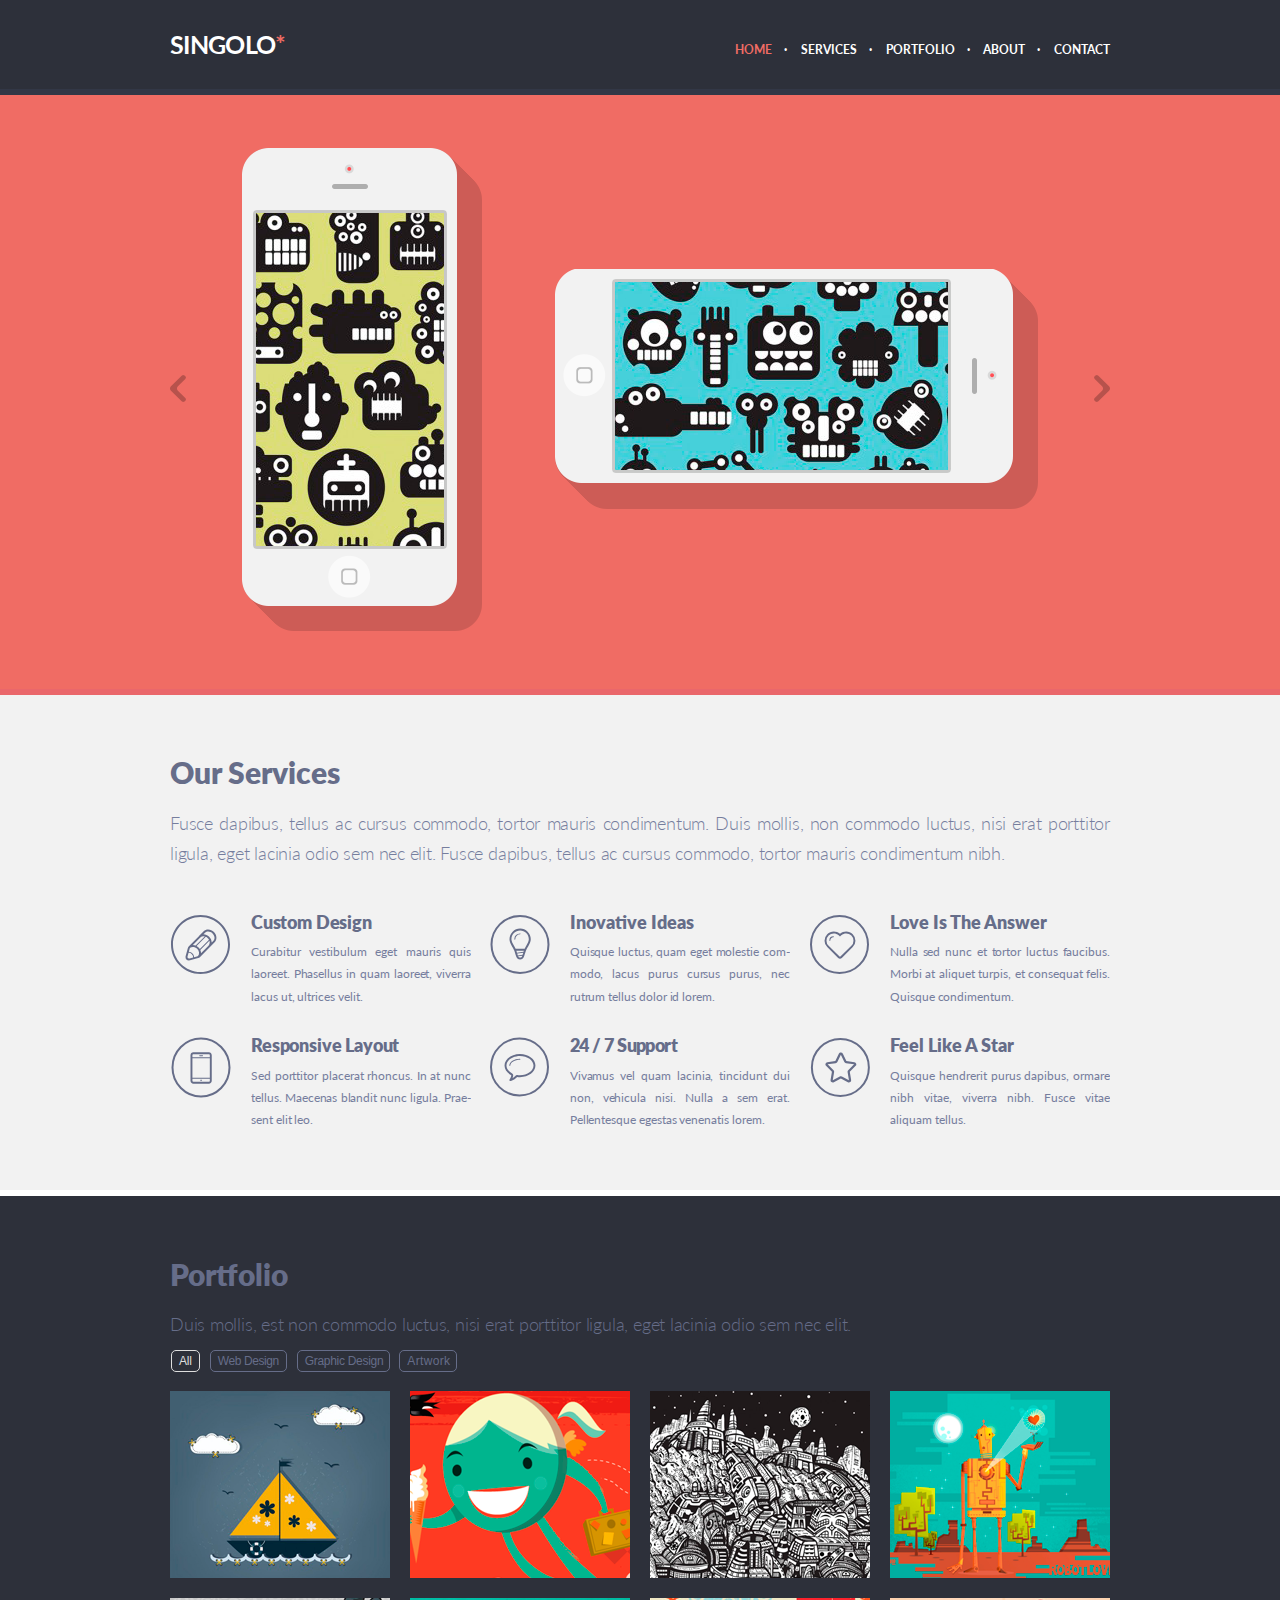
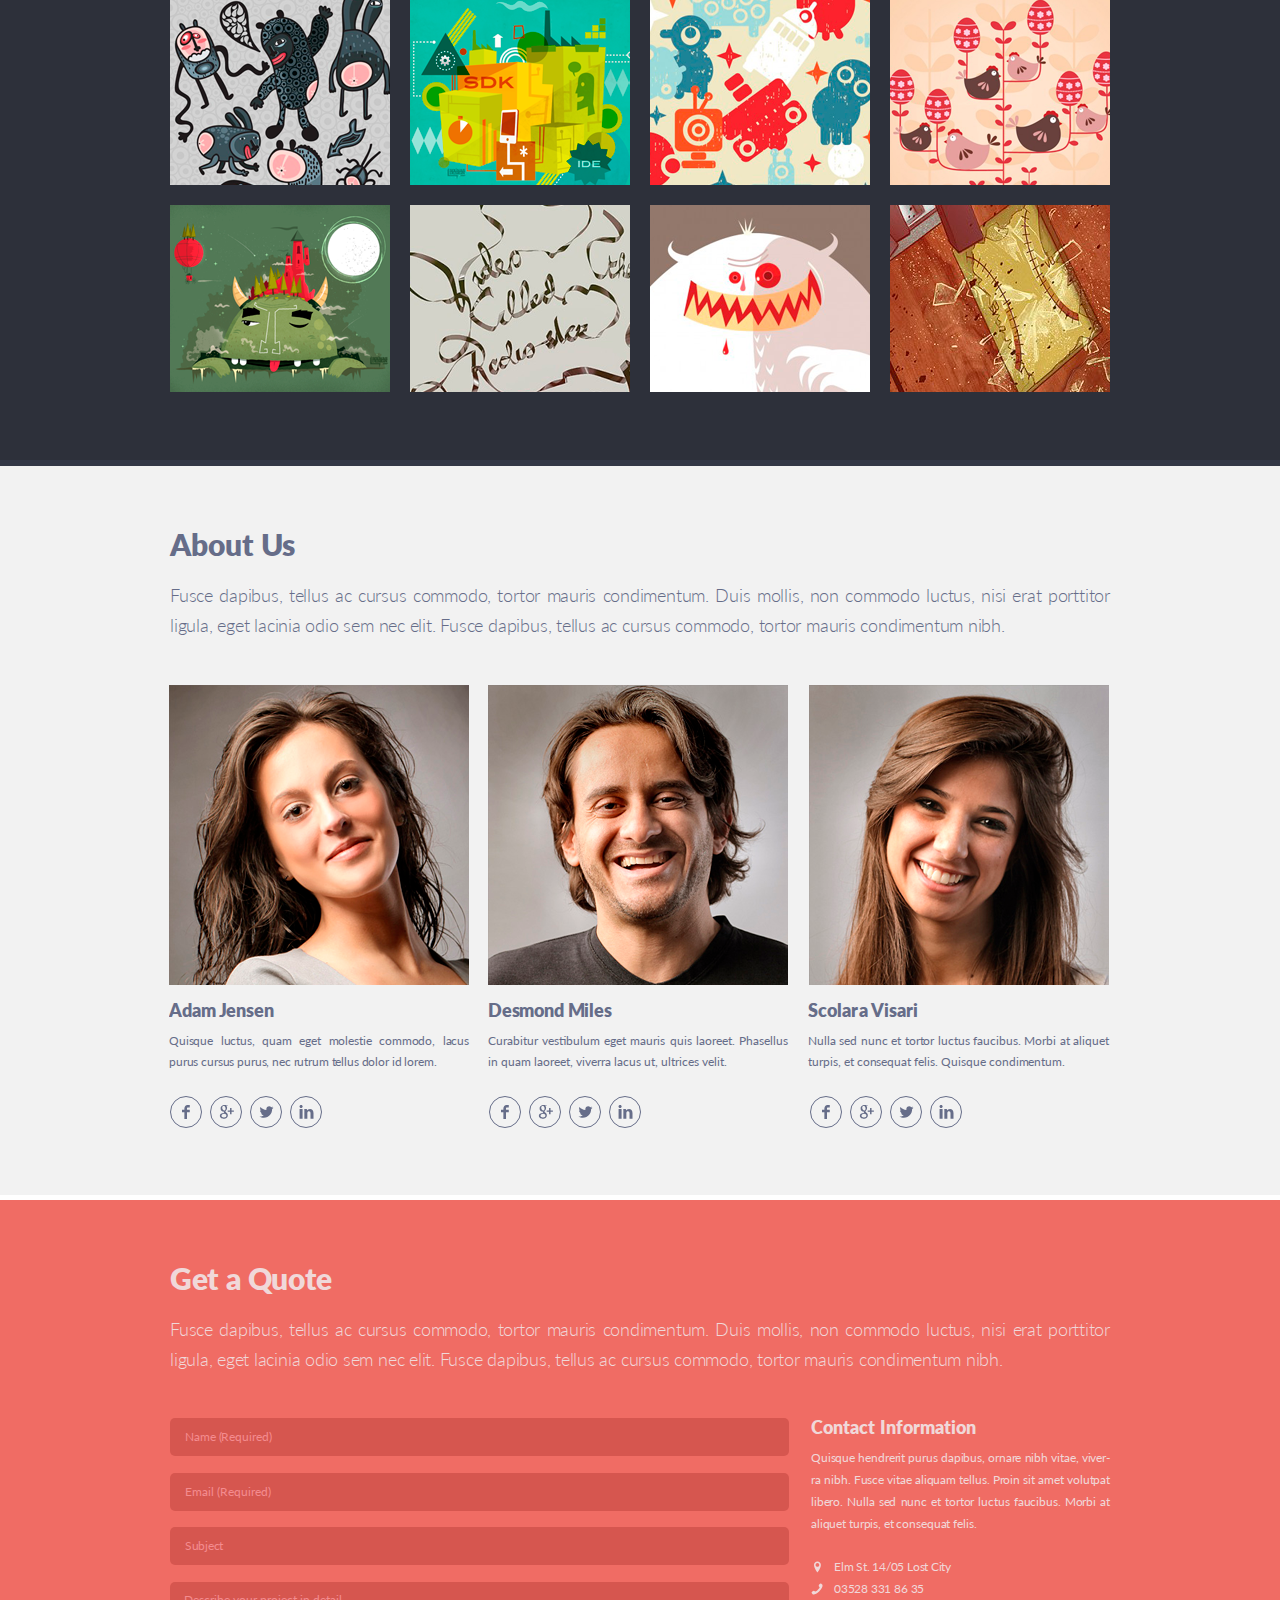
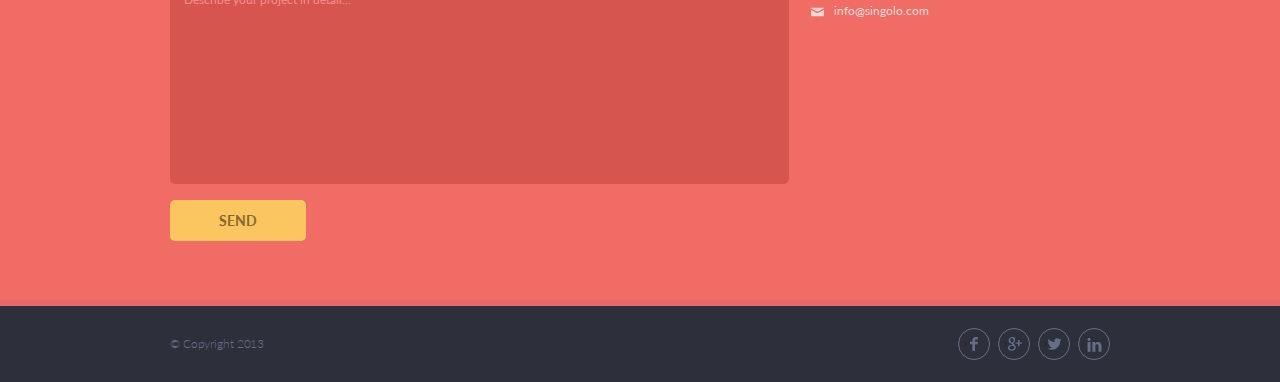
<file: index.html>
<!DOCTYPE html>
<html lang="en">
<head>
    <meta charset="UTF-8">
    <meta name="viewport" content="width=device-width, initial-scale=1.0">
    <link rel="stylesheet" href="./style.css">
    <title>Singolo</title>
</head>
<body>
    <header class="header">
        <div class="wrapper">
            <div class="burger"><img src="./assets/img/header/burger-menu-icon.png" alt="singolo"></div>
            <a class="logo" href="">singolo</a>
            <h1 class="main-header-hidden">Singolo</h1>
            <nav class="navbar navbar-hidden">
                <ul class="navbar-list">
                    <li class="navbar-list-item"><a class="navbar-list-item-home selected" href="#">home</a></li>
                    <li class="navbar-list-item"><a class="navbar-list-item-services" href="#services">services</a></li>
                    <li class="navbar-list-item"><a class="navbar-list-item-portfolio" href="#portfolio">portfolio</a></li>
                    <li class="navbar-list-item"><a class="navbar-list-item-about" href="#about">about</a></li>
                    <li class="navbar-list-item"><a class="navbar-list-item-contact" href="#contact">contact</a></li>
                </ul>    
            </nav>
            <div class="navbar-background display-hidden"></div>
        </div>
    </header>
    <main>
        <section class="slider">
            <div class="wrapper">
                <div class="carousel">
                    <div class="item-container">
                        <div class="item current">
                            <div class="slide">
                                <div class="phone phone-vertical slider-phone-left">
                                    <div class="button-phone-left"></div>
                                    <div class="screen-phone-left"></div>
                                    <img class="phone-display" src="./assets/img/slider/phone-vertical-display.png" alt="Phone vertical">
                                </div>
                                <div class="phone phone-horizontal slider-phone-right">
                                    <div class="button-phone-right"></div>
                                    <div class="screen-phone-right"></div>
                                    <img class="phone-display" src="./assets/img/slider/phone-horizontal-display.png" alt="Phone horizontal">
                                </div>
                            </div>
                        </div>
                        <div class="item blue">
                            <div class="slide">
                                <div class="three-phone-background">
                                    <!-- div class="three-phone-button-center"></div>
                                    <div class="three-phone-screen-center display-hidden"></div>
                                    <div class="three-phone-screen-center-transparent"></div>
                                    <div class="three-phone-button-left"></div>
                                    <div class="three-phone-screen-left display-hidden"></div>
                                    <div class="three-phone-screen-left-transparent"></div>
                                    <div class="three-phone-button-right"></div>
                                    <div class="three-phone-screen-right display-hidden"></div>
                                    <div class="three-phone-screen-right-transparent"></div> -->
                                </div>
                                <!-- <div class="three-phone-button-center"></div>
                                <div class="three-phone-screen-center display-hidden"></div>
                                <div class="three-phone-screen-center-transparent"></div>
                                <div class="three-phone-button-left"></div>
                                <div class="three-phone-screen-left display-hidden"></div>
                                <div class="three-phone-screen-left-transparent"></div>
                                <div class="three-phone-button-right"></div>
                                <div class="three-phone-screen-right display-hidden"></div>
                                <div class="three-phone-screen-right-transparent"></div>  -->
                                <!-- <img class="main-three-phones" src="./assets/img/slider/slider-2.png">  -->
                            </div>
                        </div>
                    </div>
                    <div>
                        <button class="slider-button left-button" type="button"></button>
                    </div>
                    <div>
                        <button class="slider-button right-button" type="button"></button>
                    </div>    
                </div>
            </div>
        </section>
        <section class="services"> 
            <div class="wrapper">
                <h2>Our Services</h2>
                <p class="services-description">Fusce dapibus, tellus ac cursus commodo, tortor mauris condimentum. 
                    Duis mollis, non commodo luctus, nisi erat porttitor ligula, eget
                    lacinia odio sem nec elit. Fusce dapibus, tellus ac cursus commodo, 
                    tortor mauris condimentum nibh.</p>
                <div class="services-layout">
                    <div class="services-item custom-design">
                        <h3>Custom Design</h3>
                        <p>Curabitur vestibulum eget mauris quis laoreet. Phasellus in quam 
                            laoreet, viverra lacus ut, ultrices velit.</p>
                    </div>
                    <div class="services-item inovative-ideas">
                        <h3>Inovative Ideas</h3>
                        <p>Quisque luctus, quam eget molestie com&shy;modo, lacus purus cursus
                            purus, nec rutrum tellus dolor id lorem.</p>
                    </div>
                    <div class="services-item love-answer">
                        <h3>Love Is The Answer</h3>
                        <p>Nulla sed nunc et tortor luctus faucibus. Morbi at aliquet turpis, 
                            et consequat felis. Quisque condimentum.</p>
                    </div>
                    <div class="services-item responsive-layout">
                        <h3>Responsive Layout</h3>
                        <p>Sed porttitor placerat rhoncus. In at nunc tellus. Maecenas blandit 
                            nunc ligula. Prae&shy;sent elit leo.</p>
                    </div>
                    <div class="services-item support">
                        <h3>24 / 7 Support</h3>
                        <p>Vivamus vel quam lacinia, tincidunt dui non, vehicula nisi. Nulla a 
                            sem erat. Pellen&shy;tesque egestas venenatis lorem.</p>
                    </div>
                    <div class="services-item feel-star">
                        <h3>Feel Like A Star</h3>
                        <p>Quisque hendrerit purus dapibus, ormare nibh vitae, viverra nibh. 
                            Fusce vitae aliquam tellus.</p>
                    </div>
                </div>
            </div>
        </section>
        <section></section>
        <section class="portfolio">
            <div class="wrapper">
                <h2>Portfolio</h2>
                <p class="portfolio-description">Duis mollis, est non commodo luctus, nisi erat porttitor ligula, eget lacinia odio sem nec elit.</p>
                <div class="filter">
                    <button class="filter-button selected">All</button>
                    <button class="filter-button">Web Design</button>
                    <button class="filter-button">Graphic Design</button>
                    <button class="filter-button">Artwork</button>
                </div>
                <div class="portfolio-images">
                    <img src="./assets/img/portfolio/portfolio-image-1.png" alt="Portfolio Image 1">
                    <img src="./assets/img/portfolio/portfolio-image-2.png" alt="Portfolio Image 2">
                    <img src="./assets/img/portfolio/portfolio-image-3.png" alt="Portfolio Image 3">
                    <img src="./assets/img/portfolio/portfolio-image-4.png" alt="Portfolio Image 4">
                    <img src="./assets/img/portfolio/portfolio-image-5.png" alt="Portfolio Image 5">
                    <img src="./assets/img/portfolio/portfolio-image-6.png" alt="Portfolio Image 6">
                    <img src="./assets/img/portfolio/portfolio-image-7.png" alt="Portfolio Image 7">
                    <img src="./assets/img/portfolio/portfolio-image-8.png" alt="Portfolio Image 8">
                    <img src="./assets/img/portfolio/portfolio-image-9.png" alt="Portfolio Image 9">
                    <img src="./assets/img/portfolio/portfolio-image-10.png" alt="Portfolio Image 10">
                    <img src="./assets/img/portfolio/portfolio-image-11.png" alt="Portfolio Image 11">
                    <img src="./assets/img/portfolio/portfolio-image-12.png" alt="Portfolio Image 12">
                </div>
            </div>
        </section>
        <section class="about-us">
            <div class="wrapper">
                <div class="about-us-header">
                    <h2>About Us</h2>
                    <p class="about-us-description">Fusce dapibus, tellus ac cursus commodo, tortor mauris condimentum. Duis mollis, non commodo luctus, 
                    nisi erat porttitor ligula, eget lacinia odio sem nec elit. Fusce dapibus, tellus ac cursus commodo, 
                    tortor mauris condimentum nibh.</p>
                </div>
                <div class="about-us-layout">
                    <div class="about-us-person">
                        <img class="about-us-person-photo" src="./assets/img/about_us/adam-jensen.png" alt="Adam Jensen">
                        <h3>Adam Jensen</h3>
                        <p>Quisque luctus, quam eget molestie commodo, lacus purus cursus purus, nec rutrum tellus dolor id lorem.</p>
                        <div class="social-networks">
                            <a class="social-networks-icon icon-facebook" href="#"></a>
                            <a class="social-networks-icon icon-google-plus" href="#"></a>
                            <a class="social-networks-icon icon-twitter" href="#"></a>
                            <a class="social-networks-icon icon-linkedin" href="#"></a>
                        </div>
                    </div>
                    <div class="about-us-person">
                        <img class="about-us-person-photo" src="./assets/img/about_us/desmond-miles.png" alt="Desmond Miles">
                        <h3>Desmond Miles</h3>
                        <p>Curabitur vestibulum eget mauris quis laoreet. Phasellus in quam laoreet, viverra lacus ut, ultrices velit.</p>
                        <div class="social-networks">
                            <a class="social-networks-icon icon-facebook" href="#"></a>
                            <a class="social-networks-icon icon-google-plus" href="#"></a>
                            <a class="social-networks-icon icon-twitter" href="#"></a>
                            <a class="social-networks-icon icon-linkedin" href="#"></a>
                        </div>
                    </div>
                    <div class="about-us-person">
                        <img class="about-us-person-photo" src="./assets/img/about_us/scolara-visari.png" alt="Scolara Visari">
                        <h3>Scolara Visari</h3>
                        <p>Nulla sed nunc et tortor luctus faucibus. Morbi at aliquet turpis, et consequat felis. Quisque condimentum.</p>
                        <div class="social-networks">
                            <a class="social-networks-icon icon-facebook" href="#"></a>
                            <a class="social-networks-icon icon-google-plus" href="#"></a>
                            <a class="social-networks-icon icon-twitter" href="#"></a>
                            <a class="social-networks-icon icon-linkedin" href="#"></a>
                        </div>
                    </div>
                </div>
            </div>
        </section>
        <section class="quotes">
            <div class="wrapper">
                <h2>Get a Quote</h2>
                <p class="quotes-description">Fusce dapibus, tellus ac cursus commodo, tortor mauris condimentum. 
                    Duis mollis, non commodo luctus, nisi erat porttitor ligula, eget 
                    lacinia odio sem nec elit. Fusce dapibus, tellus ac cursus commodo,
                     tortor mauris condimentum nibh.
                </p>
                <div class="contact-layout">
                    <!-- <form class="contact-form" method="POST"> -->
                    <form class="contact-form" method="POST">
                        <input class="contact-form-name" type="text" name="name" placeholder="Name (Required)" required>
                        <input class="contact-form-email" type="email" name="email" placeholder="Email (Required)" required>
                        <input class="contact-form-subject" type="text" name="subject" placeholder="Subject">
                        <textarea class="contact-form-description" name="description" placeholder="Describe your project in detail..." cols="30" rows="13"></textarea>
                        <!-- <button type="submit" formmethod="POST">Submit</button>  -->
                        <button class="contact-form-submit">SEND</button> 
                    </form>
                    <div class="contact-info">
                        <h3 class="contact-info-title">Contact Information</h3>
                        <p>Quisque hendrerit purus dapibus, ornare nibh vitae, viver&shy;ra nibh. 
                            Fusce vitae aliquam tellus. Proin sit amet volutpat libero. Nulla sed 
                            nunc et tortor luctus faucibus. Morbi at aliquet turpis, et consequat felis.
                        </p>
                        <p class="address">Elm St. 14/05 Lost City</p>
                        <a class="phone" href="tel:035283318635">03528 331 86 35</a>
                        <a class="email" href="mailto:info@singolo.com">info@singolo.com</a>
                    </div>
                </div>
                <div class="block-message block-message-hidden">
                    <div class="message">
                        <p class="block-message-status">Письмо отправлено</p>
                        <hr>
                        <p class="block-message-subject"></p>
                        <hr>
                        <p class="block-message-description"></p>
                        <div class="button-agree">
                            <button class="message-agree-hidden">OK</button> 
                        </div>
                    </div>
                </div>
            </div>
        </section>
    </main>
    <footer class="footer">
        <div class="wrapper">
            <div class="copyright">&copy; Copyright 2013</div>
            <div class="social-networks">
                <a class="social-networks-icon icon-facebook" href="#"></a>
                <a class="social-networks-icon icon-google-plus" href="#"></a>
                <a class="social-networks-icon icon-twitter" href="#"></a>
                <a class="social-networks-icon icon-linkedin" href="#"></a>
            </div>
        </div>
    </footer>
    <script src="./script.js"></script>
</body>
</html>
</file>
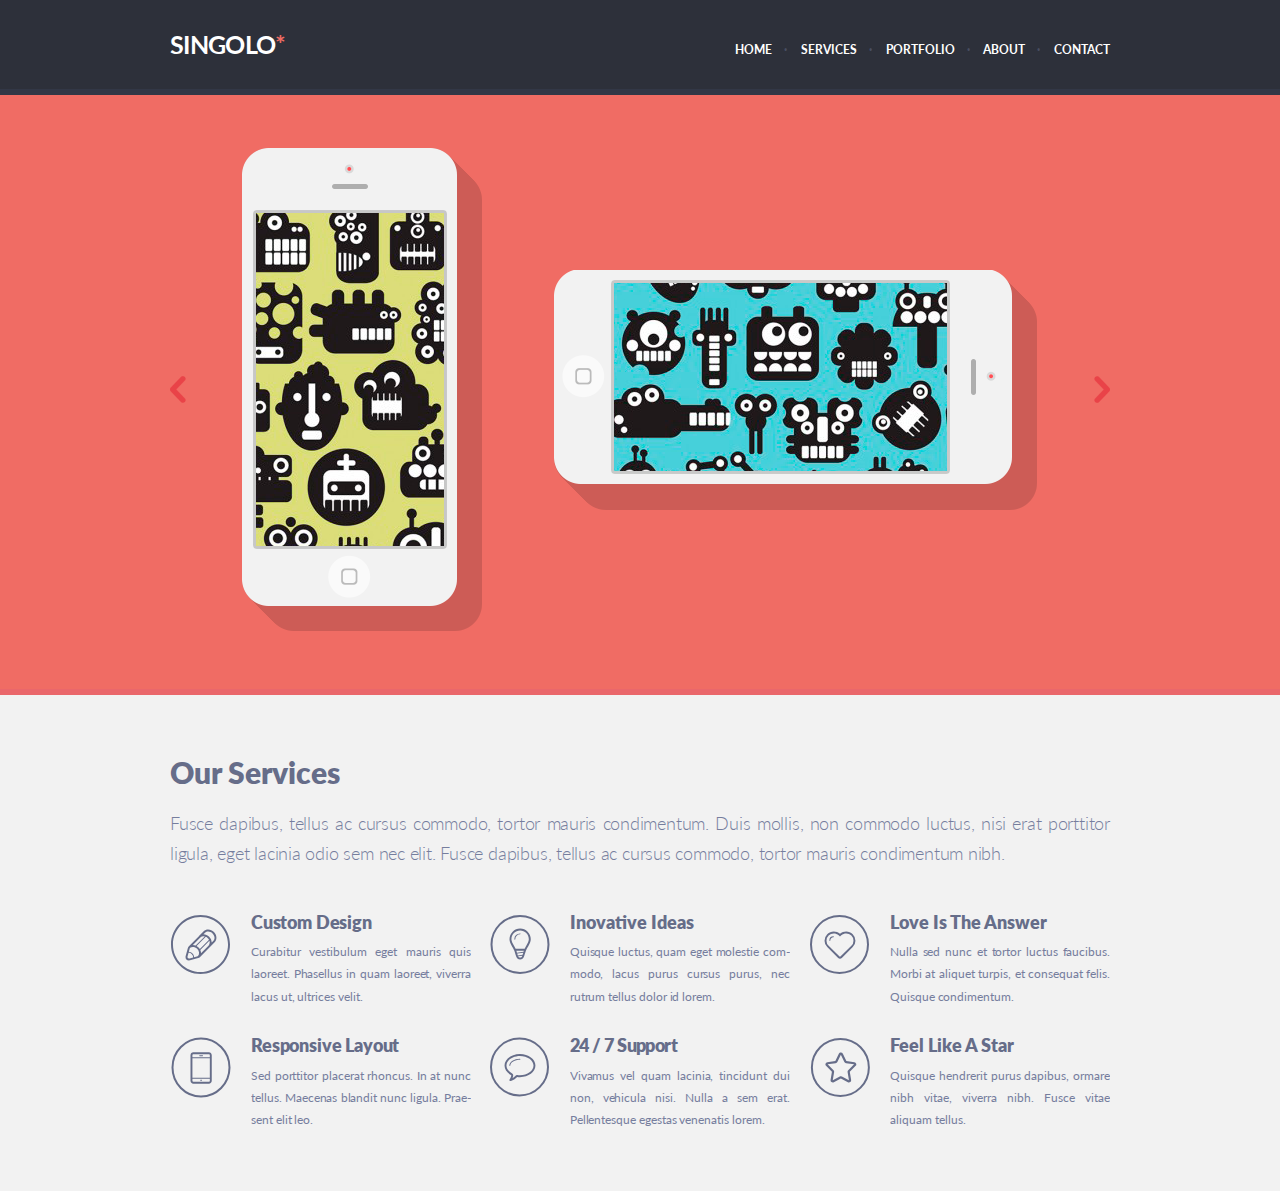
<file: singolo1.html>
<!DOCTYPE html>
<html lang="en">
<head>
    <meta charset="UTF-8">
    <meta name="viewport" content="width=device-width, initial-scale=1.0">
    <meta http-equiv="X-UA-Compatible" content="ie=edge">
    <link rel="stylesheet" href="./singolo1.css">
    <title>Singolo</title>
</head>
<body>
    <header class="header">
        <div class="wrapper">
            <a class="logo" href="">singolo</a>
            <h1 class="main-header-hidden">Singolo</h1>
            <nav class="navbar">
                <ul class="navbar-list">
                    <li class="navbar-list-item"><a href="">home</a></li>
                    <li class="navbar-list-item"><a href="">services</a></li>
                    <li class="navbar-list-item"><a href="">portfolio</a></li>
                    <li class="navbar-list-item"><a href="">about</a></li>
                    <li class="navbar-list-item"><a href="">contact</a></li>
                </ul>    
            </nav>
        </div>
    </header>
    <main>
        <section class="slider">
            <div class="wrapper">
                <button type="button" class="slider-button"></button>
                <div class="phone phone-vertical slider-phone-left">
                    <img class="phone-display" src="./assets/img/slider/phone-vertical-display.png" alt="Phone vertical">
                </div>
                <div class="phone phone-horizontal slider-phone-right">
                    <img class="phone-display" src="./assets/img/slider/phone-horizontal-display.png" alt="Phone horizontal">
                </div>
                <button type="button" class="slider-button right-button"></button>
            </div>
        </section>
        <section class="services">
            <div class="wrapper">
                <h2>Our Services</h2>
                <p>Fusce dapibus, tellus ac cursus commodo, tortor mauris condimentum. 
                    Duis mollis, non commodo luctus, nisi erat porttitor ligula, eget
                    lacinia odio sem nec elit. Fusce dapibus, tellus ac cursus commodo, 
                    tortor mauris condimentum nibh.</p>
                <div class="services-layout">
                    <div class="services-item custom-design">
                        <h3>Custom Design</h3>
                        <p>Curabitur vestibulum eget mauris quis laoreet. Phasellus in quam 
                            laoreet, viverra lacus ut, ultrices velit.</p>
                    </div>
                    <div class="services-item inovative-ideas">
                        <h3>Inovative Ideas</h3>
                        <p>Quisque luctus, quam eget molestie com&shy;modo, lacus purus cursus
                            purus, nec rutrum tellus dolor id lorem.</p>
                    </div>
                    <div class="services-item love-answer">
                        <h3>Love Is The Answer</h3>
                        <p>Nulla sed nunc et tortor luctus faucibus. Morbi at aliquet turpis, 
                            et consequat felis. Quisque condimentum.</p>
                    </div>
                    <div class="services-item responsive-layout">
                        <h3>Responsive Layout</h3>
                        <p>Sed porttitor placerat rhoncus. In at nunc tellus. Maecenas blandit 
                            nunc ligula. Prae&shy;sent elit leo.</p>
                    </div>
                    <div class="services-item support">
                        <h3>24 / 7 Support</h3>
                        <p>Vivamus vel quam lacinia, tincidunt dui non, vehicula nisi. Nulla a 
                            sem erat. Pellen&shy;tesque egestas venenatis lorem.</p>
                    </div>
                    <div class="services-item feel-star">
                        <h3>Feel Like A Star</h3>
                        <p>Quisque hendrerit purus dapibus, ormare nibh vitae, viverra nibh. 
                            Fusce vitae aliquam tellus.</p>
                    </div>
                </div>
            </div>
        </section>
    </main>
</body>
</html>
</file>
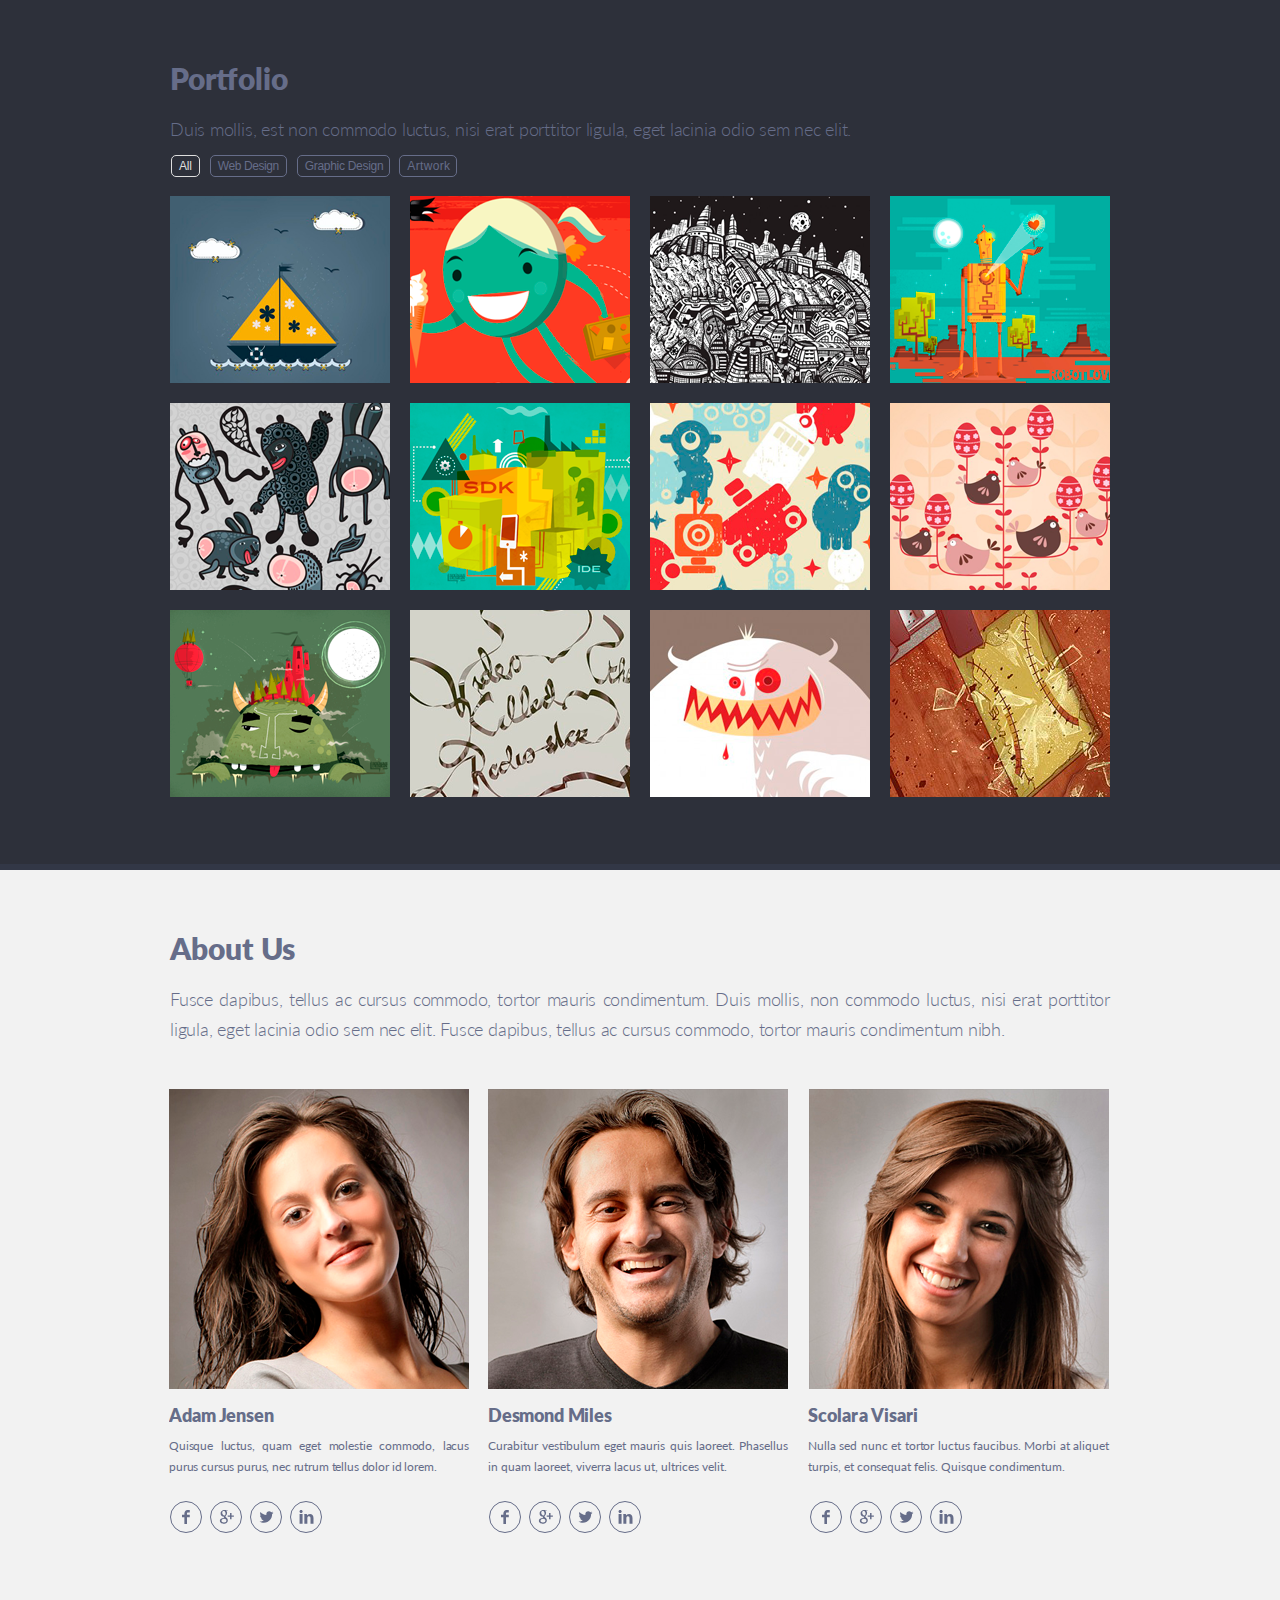
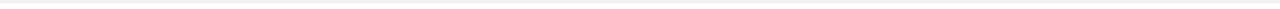
<file: singolo2.html>
<!DOCTYPE html>
<html lang="en">
<head>
    <meta charset="UTF-8">
    <meta name="viewport" content="width=device-width, initial-scale=1.0">
    <link rel="stylesheet" href="./singolo2.css">
    <title>Singolo</title>
</head>
<body>
    <main>
        <section class="portfolio">
            <div class="wrapper">
                <h2>Portfolio</h2>
                <p>Duis mollis, est non commodo luctus, nisi erat porttitor ligula, eget lacinia odio sem nec elit.</p>
                <div class="filter">
                    <button class="filter-button selected">All</button>
                    <button class="filter-button">Web Design</button>
                    <button class="filter-button">Graphic Design</button>
                    <button class="filter-button">Artwork</button>
                </div>
                <div class="portfolio-images">
                    <img src="./assets/img/portfolio/portfolio-image-1.png" alt="Portfolio Image 1">
                    <img src="./assets/img/portfolio/portfolio-image-2.png" alt="Portfolio Image 2">
                    <img src="./assets/img/portfolio/portfolio-image-3.png" alt="Portfolio Image 3">
                    <img src="./assets/img/portfolio/portfolio-image-4.png" alt="Portfolio Image 4">
                    <img src="./assets/img/portfolio/portfolio-image-5.png" alt="Portfolio Image 5">
                    <img src="./assets/img/portfolio/portfolio-image-6.png" alt="Portfolio Image 6">
                    <img src="./assets/img/portfolio/portfolio-image-7.png" alt="Portfolio Image 7">
                    <img src="./assets/img/portfolio/portfolio-image-8.png" alt="Portfolio Image 8">
                    <img src="./assets/img/portfolio/portfolio-image-9.png" alt="Portfolio Image 9">
                    <img src="./assets/img/portfolio/portfolio-image-10.png" alt="Portfolio Image 10">
                    <img src="./assets/img/portfolio/portfolio-image-11.png" alt="Portfolio Image 11">
                    <img src="./assets/img/portfolio/portfolio-image-12.png" alt="Portfolio Image 12">
                </div>
            </div>
        </section>
        <section class="about-us">
            <div class="wrapper">
                <div class="header">
                    <h2>About Us</h2>
                    <p>Fusce dapibus, tellus ac cursus commodo, tortor mauris condimentum. Duis mollis, non commodo luctus, 
                    nisi erat porttitor ligula, eget lacinia odio sem nec elit. Fusce dapibus, tellus ac cursus commodo, 
                    tortor mauris condimentum nibh.</p>
                </div>
                <div class="about-us-layout">
                    <div class="about-us-person">
                        <img class="about-us-person-photo" src="./assets/img/about_us/adam-jensen.png" alt="Adam Jensen">
                        <h3>Adam Jensen</h3>
                        <p>Quisque luctus, quam eget molestie commodo, lacus purus cursus purus, nec rutrum tellus dolor id lorem.</p>
                        <div class="social-networks">
                            <a class="social-networks-icon icon-facebook" href="#"></a>
                            <a class="social-networks-icon icon-google-plus" href="#"></a>
                            <a class="social-networks-icon icon-twitter" href="#"></a>
                            <a class="social-networks-icon icon-linkedin" href="#"></a>
                        </div>
                    </div>
                    <div class="about-us-person">
                        <img class="about-us-person-photo" src="./assets/img/about_us/desmond-miles.png" alt="Desmond Miles">
                        <h3>Desmond Miles</h3>
                        <p>Curabitur vestibulum eget mauris quis laoreet. Phasellus in quam laoreet, viverra lacus ut, ultrices velit.</p>
                        <div class="social-networks">
                            <a class="social-networks-icon icon-facebook" href="#"></a>
                            <a class="social-networks-icon icon-google-plus" href="#"></a>
                            <a class="social-networks-icon icon-twitter" href="#"></a>
                            <a class="social-networks-icon icon-linkedin" href="#"></a>
                        </div>
                    </div>
                    <div class="about-us-person">
                        <img class="about-us-person-photo" src="./assets/img/about_us/scolara-visari.png" alt="Scolara Visari">
                        <h3>Scolara Visari</h3>
                        <p>Nulla sed nunc et tortor luctus faucibus. Morbi at aliquet turpis, et consequat felis. Quisque condimentum.</p>
                        <div class="social-networks">
                            <a class="social-networks-icon icon-facebook" href="#"></a>
                            <a class="social-networks-icon icon-google-plus" href="#"></a>
                            <a class="social-networks-icon icon-twitter" href="#"></a>
                            <a class="social-networks-icon icon-linkedin" href="#"></a>
                        </div>
                    </div>
                </div>
            </div>
        </section>
    </main>
</body>
</html>
</file>
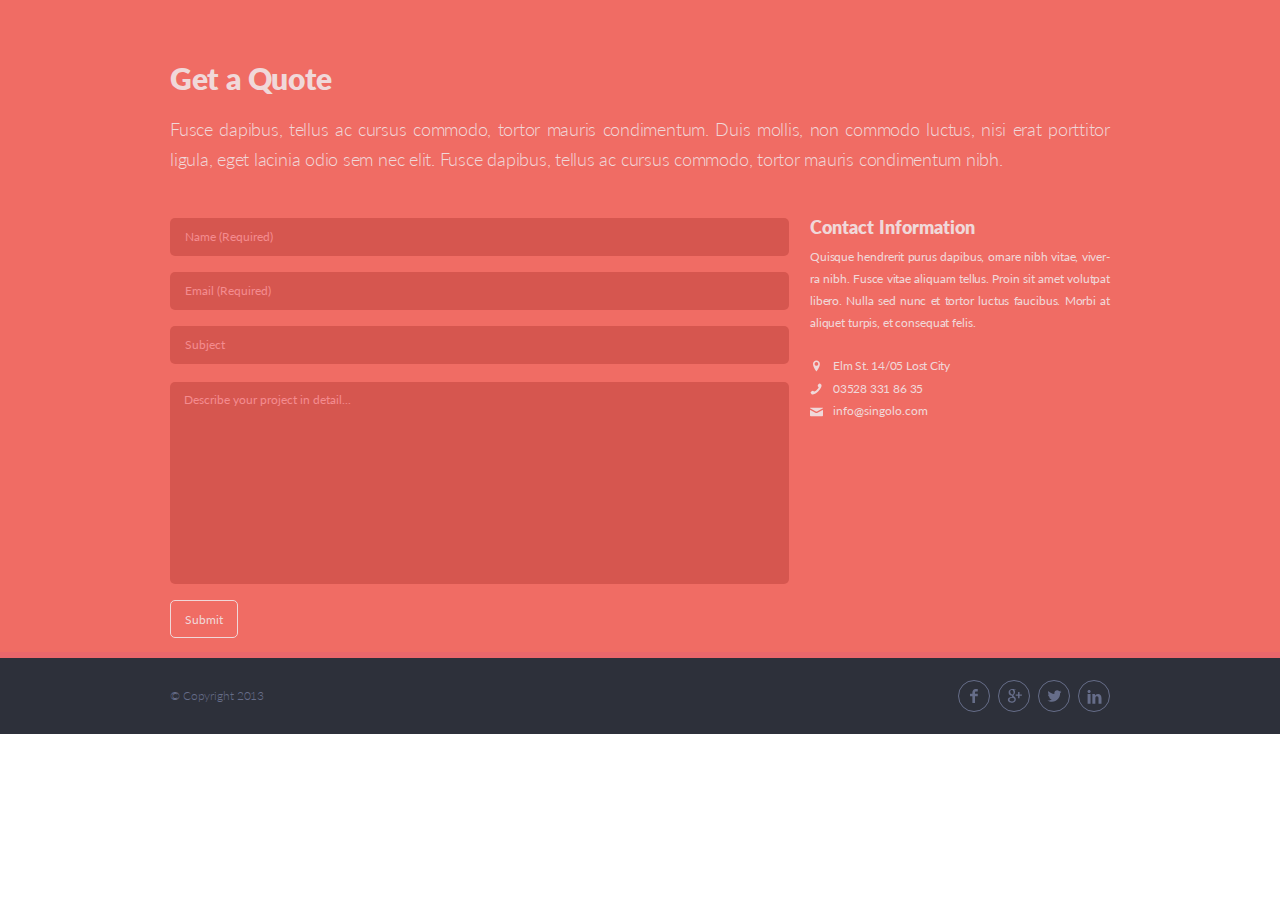
<file: singolo3.html>
<!DOCTYPE html>
<html lang="en">
<head>
    <meta charset="UTF-8">
    <meta name="viewport" content="width=device-width, initial-scale=1.0">
    <link rel="stylesheet" href="./singolo3.css">
    <title>Singolo</title>
</head>
<body>
    <main>
        <section class="quotes">
            <div class="wrapper">
                <h2>Get a Quote</h2>
                <p>Fusce dapibus, tellus ac cursus commodo, tortor mauris condimentum. 
                    Duis mollis, non commodo luctus, nisi erat porttitor ligula, eget 
                    lacinia odio sem nec elit. Fusce dapibus, tellus ac cursus commodo,
                     tortor mauris condimentum nibh.</p>
                    <div class="contact-layout">
                        <form class="contact-form" method="POST">
                            <input type="text" name="name" placeholder="Name (Required)" required>
                            <input type="email" name="email" placeholder="Email (Required)" required>
                            <input type="text" name="subject" placeholder="Subject">
                            <textarea name="description" placeholder="Describe your project in detail..." cols="30" rows="13"></textarea>
                            <button type="submit" formmethod="POST">Submit</button> 
                        </form>
                        <div class="contact-info">
                            <h3>Contact Information</h3>
                            <p>Quisque hendrerit purus dapibus, ornare nibh vitae, viver&shy;ra nibh. 
                                Fusce vitae aliquam tellus. Proin sit amet volutpat libero. Nulla sed 
                                nunc et tortor luctus faucibus. Morbi at aliquet turpis, et consequat felis.</p>
                            <p class="address">Elm St. 14/05 Lost City</p>
                            <a class="phone" href="tel:035283318635">03528 331 86 35</a>
                            <a class="email" href="mailto:info@singolo.com">info@singolo.com</a>
                        </div>
                    </div>
            </div>
        </section>
    </main>
    <footer class="footer">
        <div class="wrapper">
            <div class="copyright">&copy; Copyright 2013</div>
            <div class="social-networks">
                <a class="social-networks-icon icon-facebook" href="#"></a>
                <a class="social-networks-icon icon-google-plus" href="#"></a>
                <a class="social-networks-icon icon-twitter" href="#"></a>
                <a class="social-networks-icon icon-linkedin" href="#"></a>
            </div>
        </div>
    </footer>
</body>
</html>
</file>
<file: style.css>
@import './assets/fonts/fonts.css';

/*--------------------------------*/
/*COMMON STYLES*/
/*--------------------------------*/
html {
   scroll-behavior: smooth; 
}

/*nulling properties*/
body {
  margin: 0;
  padding: 0;
  font-family: "Lato", sans-serif;
  font-weight: normal;
}

/*fix width screen*/
.wrapper {
  max-width: 1020px;
  padding: 0 40px;
  margin: 0 auto;
  box-sizing: border-box;
}

.header,
.slider,
.services {
    width: 100%;
}

.portfolio,
.about-us {
  width: 100%;
}

/*styles for headers in sections portfolio and about us*/
.portfolio h2,
.about-us h2, 
.portfolio h3,
.about-us h3 {
  margin-top: 0;
  margin-bottom: 0;
  font-weight: 900;
  color: #666d89;
}

.portfolio h2,
.about-us h2 {
  font-size: 30px;
}

.portfolio h3,
.about-us h3 {
  font-size: 18px;
  letter-spacing: -0.01em;
  line-height: 0.8em;
}


.about-us p {
  font: 300 18px/30px "Lato";
  text-align: justify;
  letter-spacing: -0.012em;
  margin-top: 18px;
  margin-bottom: 0;
  color: #666d89;
}

.portfolio p {
  font: 300 18px/30px "Lato";
  text-align: justify;
  letter-spacing: -0.012em;
  margin-top: 17px;
  margin-bottom: 0px;
  color: #666d89;
}

.quotes,
.footer {
  width: 100%;
}

.quotes h2, 
.quotes h3 {
  margin-top: 0;
  margin-bottom: 0;
  font-weight: 900;
  letter-spacing: -0.012em;
  color: #666d89;
}

.quotes h2 {
  font-size: 30px;
}

.quotes h3 {
  font-size: 18px;
  letter-spacing: -0.01em;
  line-height: 0.8em;
}

/*--------------------------------*/
/*BLOCK HEADER*/
/*--------------------------------*/

/*styles for h1 main header*/
.main-header-hidden {
  font-size: 0;
  color: transparent;
}

.header {
  position: sticky;
  top: 0;
  background-color: #2d303a;
  height: 95px;
  box-sizing: border-box;
  border-bottom: 6px solid #323746;
  color: #ffffff;
  z-index: 5;
}

.header .wrapper {
  height: 100%;
  display: flex;
  align-items: center;
  justify-content: space-between;
}

/*styles for logo*/
.logo{
  font-size: 25px;
  line-height: 25px;
  font-weight: bold;
  color: #ffffff;
  text-transform: uppercase;
  text-decoration: none;
  letter-spacing: -0.7px;
}
  
.logo::after {
  content: "*";
  color: #f06c64;
}

/*styles for navbar*/
.navbar-list {
  padding: 0;
  display: flex;
  list-style: none;
  font-size: 12px;
  line-height: 12px;
  font-weight: bold;
  padding-top: 11px;
}

.navbar-list-item {
  position: relative;
  height: 30px;
  margin-left: 28.67px;
  margin-top: 18px;
}

.navbar-list-item a {
  text-transform: uppercase;
  text-decoration: none;
  user-select: none;
  color: #ffffff;
  display: block;
  height: 100%;
}

.navbar-list-item a:not(.selected):hover {
  color: #f06c64;
}

a.selected {
  color: #f06c64;
}

/*styles for points between elements in the navbar*/
.navbar-list-item:not(:last-child)::after {
  position: absolute;
  right: -15px;
  top: 0;
  display: block;
  color: #FFFFFF;;
  content: "\00B7";
}

/*--------------------------------*/
/*SECTION SLIDER*/
/*--------------------------------*/

.slider .carousel {
  padding-top: 36px;
  padding-bottom: 42px;
  display: flex;
  align-items: center;
  justify-content: space-between;
}

.slider-button:hover {
  transform: scale(1.5);
  transition: .1s;
}

/*styles for phones (common)*/
.phone {
  background-repeat: no-repeat;  
}

/*styles for vertical phone (left phone)*/
 .phone-vertical {
  width: 240px;
  height: 483px;
  background-image: url("assets/img/slider/phone-vertical.png");
}

.slider-phone-left {
  position: relative;
  left: 0;
}

/*styles for horizontal phone (right phone)*/
.phone-horizontal {
  width: 483px;
  height: 240px;
  background-image: url("assets/img/slider/phone-horizontal.png");
}

.slider-phone-right {
  position: relative;
  left: 0;
  top: 0;
}

/*styles for displays phones (common)*/
.phone .phone-display {
  position: absolute;
}

.phone-vertical .phone-display {
  left: 14px; 
  top: 65px; 
}
 
 .phone-horizontal .phone-display {
  left: 60px;
  top: 13px;
}

/*--------------------------------*/
/*SECTION SERVICES*/
/*--------------------------------*/

.services {
  margin-bottom: 1.5px;
  padding-top: 59px;
  padding-bottom: 29px;
  background-color: #f2f2f2;
  border-bottom: 5px solid white;
}

.services h2, 
.services h3 {
  margin-top: 0;
  margin-bottom: 0;
  font-weight: 900;
  color: #666d89;
}

.services h2 {
  font-size: 30px;
}

.services h3 {
  font-size: 18px;
  letter-spacing: -0.01em;
  line-height: 0.8em;
}

.services p {
  font: 300 18px/30px "Lato";
  text-align: justify;
  letter-spacing: -0.012em;
  margin-top: 18px;
  margin-bottom: 0;
  color: #767e9e;
}

/*styles for three-column layout (flex)*/
.services-layout {
  display: flex;
  justify-content: space-between;
  flex-wrap: wrap;
  margin-top: 47px;
  padding-left: 1px;
}

.services-layout p {
  margin-top: 12px;
  font-weight: normal;
  font-size: 12px;
  letter-spacing: -0.005em;
  line-height: 1.84em;
}

/*styles for each service (common)*/
.services-item {
  width: 220px;
  margin-bottom: 31px;
  padding-left: 80px;
  background: transparent no-repeat top left;
}

.services-item p {
  max-height: 65px;
  overflow: hidden;
  hyphens: manual;
}

/*special styles for feel like a star*/
.services-item:last-child p {
  letter-spacing: normal;
}

/*special styles for inovative ideas and support*/
.services-item:nth-child(3n+2) {
  margin-left: -0.1em;
}

/*special styles for headers inovative ideas, love is the answer answer and feel like a star*/
.services-item:nth-child(2) h3,
.services-item:nth-child(3n) h3 {
  letter-spacing: 0;
}

/*special styles for header responsive layout*/
.services-item:nth-child(4) h3 {
  padding-top: 0.8px;
  letter-spacing: -0.009em;
}

/*special styles for header support*/
.services-item:nth-child(5) h3 {
  letter-spacing: -0.029em;
  padding-top: 0.8px;
}

/*special styles for header feel like a star*/
.services-item:nth-child(6) h3 {
  padding-top: 1px;
}

/*icons for services*/
.custom-design {
  background-image: url("./assets/img/services/custom-design.svg");
}

.inovative-ideas {
  background-image: url("./assets/img/services/inovative-ideas.svg");
}

.love-answer {
  background-image: url("./assets/img/services/love-answer.svg");
}

.responsive-layout {
  background-image: url("./assets/img/services/responsive-layout.svg");
}

.support {
  background-image: url("./assets/img/services/support.svg");
}

.feel-star {
  background-image: url("./assets/img/services/feel-star.svg");
}

/*--------------------------------*/
/*SECTION PORTFOLIO*/
/*--------------------------------*/

.portfolio {
  background-color: #2d303a;
  border-bottom: 6px solid #323746;
  padding-top: 60px;
  padding-bottom: 68px;
  margin-top: 1px;
}
  
  /*styles for filter*/
  .filter button {
    padding: 0;
    cursor: pointer;
    background-color: transparent;
  }
  
  .filter {
    user-select: none;
    margin: 10px 0 19px;
    padding-left: 1px;
  }
  
  .filter .filter-button {
    font-size: 12px;
    line-height: 12px;
    padding: 4px 7px 4px;
    letter-spacing: -0.015em;
    color: #666d89;
    border: 1px solid #666d89;
    border-radius: 5px;
  }
  
  .filter .filter-button:hover {
    color: #dedede;
    border-color: #dedede;
  }
  
  /*styles for web design*/
  .filter .filter-button:nth-child(2) {
    margin-left: 6px;
    padding-right: 7px;
    margin-right: 1px;
    letter-spacing: -0.035em;
  }
  
  /*styles for graphic design*/
  .filter .filter-button:nth-child(3) {
    margin-left: 5px;
    padding-right: 6px;
    letter-spacing: -0.025em;
  }
  
  /*styles for artwork*/
  .filter .filter-button:nth-child(4) {
    margin-left: 5px;
    padding-right: 6px;
    letter-spacing: 0.03em;
  }
  
  .filter .filter-button.selected {
    color: #dedede;
    border-color: #dedede;
    cursor: default;
  }

  .filter .filter-button:focus,
  .contact-form .contact-form-name,
  .contact-form .contact-form-email,
  .contact-form .contact-form-subject,
  .contact-form .contact-form-description,
  .contact-form .contact-form-submit,
  .right-button,
  .left-button {
    outline: none;
  }

  .filter .filter-button::-moz-focus-inner
   {
    border: 0;
  }
  
  /*four-column layout with images (grid)*/
  .portfolio-images {
    display: grid;
    grid-template-columns: 1fr 1fr 1fr 1fr;
    grid-template-rows: 1fr 1fr 1fr;
    overflow: hidden;
    gap: 20px;
    margin-top: 19px;
    max-height: 604px;
  }

  .portfolio-images {
    user-select: none;
  }

  .portfolio-images img:hover:not(.portfolio-image-border) {
    cursor: pointer;
    opacity: 0.4;
  }
  
  .portfolio-image-border {
    border: 5px solid  #F06C64;
    width: 210px;
    height: 177px;
    cursor: pointer;
  }
  
  /*--------------------------------*/
  /*SECTION ABOUT US*/
  /*--------------------------------*/
  
  .about-us {
    background-color: #f2f2f2;
    border-bottom: 6px solid #ffffff;
    padding-top: 59px;
    padding-bottom: 64px;
    margin-bottom: -0.5px;
  }
  
  .about-us h2 {
    padding-top: 1px;
  }
  
  /*three-columns layout with people (flex)*/
  .about-us-layout {
    display: flex;
    margin-top: 45px;
  }
  
  /*columns with each person*/
  .about-us-person {
    width: 300px;
    margin-left: -1px;
  }
  
  /* letter-spacing: -0.009em; */
  
  .about-us-person h3 {
    margin-top: 12px;
    letter-spacing: -0.005em;
    line-height: 1.2em;
    white-space: nowrap;
    overflow: hidden;
    text-overflow: ellipsis;
  }
  
  /*info about each person*/
  .about-us .about-us-person p {
    margin-top: 8px;
    font-weight: normal;
    font-size: 12px;
    line-height: 1.75em;
  }
  
  /*Desmond Miles*/
  .about-us-person:nth-child(2) {
    margin-left: 19px;
  }
  
  /*Scolara Visari*/
  .about-us-person:nth-child(3) {
    margin-left: 21px;
  }
  
  .about-us-person:nth-child(2) h3 {
    letter-spacing: -0.01em;
  }
  
  /*Scolara Visari*/
  .about-us-person:nth-child(3) h3,
  .about-us-person:nth-child(3) p,
  .about-us-person:nth-child(3) .social-icons {
    margin-left: -1px;
  }
  
  /*Scolara Visari*/
  .about-us-person:nth-child(3) h3 {
    letter-spacing: 0.005em;
  }
  
  /*Scolara Visari*/
  .about-us-person:nth-child(3) p {
    letter-spacing: -0.003em;
  }
  
  /*Desmond Miles*/
  .about-us-person:nth-child(2) p {
    letter-spacing: 0;
  }
  
  /*styles for icons with social networks*/
  .social-networks {
    margin-top: 24px;
    padding-left: 1px;
  }
  
  .social-networks .social-networks-icon {
    display: inline-block;
    width: 30px;
    height: 30px;
    border: 1px solid #666d89;
    border-radius: 50%;
    background-repeat: no-repeat;
    background-position: center center;
  }
  
  .icon-facebook {
    background-image: url('./assets/img/social_networks/facebook.svg');
  }
  
  .icon-google-plus {
    background-image: url('./assets/img/social_networks/google-plus.svg');
    background-position-x: 7px;
  }
  
  .icon-twitter {
    background-image: url('./assets/img/social_networks/twitter.svg');
    background-position-x: 7px;
  }
  
  .icon-linkedin {
    background-image: url('./assets/img/social_networks/linkedin.svg');
    background-position-y: 7px;
  }
  
  .social-networks .social-networks-icon:not(:first-child) {
    margin-left: 4px;
  }
  
  .social-networks .social-networks-icon:hover {
    box-shadow: 0 0 8px rgba(0,0,0,0.5);
    background-color: #C0C0C0;
  }

/*--------------------------------*/
/*SECTION QUOTES*/
/*--------------------------------*/

.quotes {
  padding-top: 60px;
  padding-bottom: 59px;
  background-color: #f06c64;
  border-bottom: 6px solid #ea676b;
}

/*colors for headers*/
.quotes h2,
.quotes h3,
.quotes a,
.quotes p {
  color: #f0d8d9;
}

.quotes p {
  margin-top: 18px;
  margin-bottom: 0;
  font: 300 18px/30px "Lato", "Arial", sans-serif;
  text-align: justify;
  letter-spacing: -0.013em;
}

/*two-column layout*/
.contact-layout {
  margin-top: 44px;
  display: flex;
  justify-content: space-between;
}

/*styles for form quotes*/
.contact-form > * {
  display: block;
}


/*styles for contact form*/
.contact-form input,
.contact-form textarea {
  padding: 12px 15px;
  width: 619px;
  box-sizing: border-box;
  font: normal 12px/14px "Lato", "Arial", sans-serif;
  border: none;
  border-radius: 5px;
  background-color: #d6564f;
  color: #f0d8d9;
}

/*styles for placeholders in the contact form*/
.contact-form ::placeholder {
  color: #f48c8f;
}

.contact-form ::-webkit-input-placeholder {
  color: #f48c8f;
}

.contact-form input {
  margin-bottom: 16px;
}

.contact-form .contact-form-name {
  margin-bottom: 17px;
  letter-spacing: -0.007em;
}

.contact-form .contact-form-subject {
  margin-bottom: -1px;
  letter-spacing: -0.021em;
}

.contact-form textarea {
  margin-bottom: 16px;
  margin-top: 18px; 
}

.contact-form textarea {
  padding: 11px 15px 13px 14px;
  resize: none;
  max-height: 202px;
}

/*styles for required inputs*/
.contact-form input:focus:invalid {
  background-color: #FF0000;
}

/*styles for submit*/
.contact-form button {
  padding: 12px 15px;
  width: 136px;
  box-sizing: border-box;
  font-family: Lato;
  font-style: normal;
  font-weight: bold;
  font-size: 14px;
  line-height: 17px;
  border: none;
  border-radius: 5px;
  background: #FBC65F;
  color: #886A30;
}

.contact-form button:hover {
  box-shadow: 0 0 10px rgba(0,0,0,0.5);
  cursor: pointer; 
}

/*styles for contact information*/
.contact-info {
  width: 100%;
  padding-left: 22px;
  box-sizing: border-box;
}

.contact-info h3 {
  margin-top: 2px;
  letter-spacing: 0.004em;
}

.contact-info > p,
.contact-info > a {
  margin-top: 12px;
  font-weight: normal;
  font-size: 12px;
  letter-spacing: -0.011em;
  line-height: 22px;
  text-align: justify;
  hyphens: manual;
}

.contact-info .address,
.contact-info > a {
  padding-left: 23px;
}

.contact-info > a {
  display: block;
  margin-top: 0;
  line-height: 22px;
  text-decoration: none;
}

/*icons for contact information*/

/*icon for address*/
.contact-info .address {
  margin-top: 21px;
  letter-spacing: -0.018em;
  background: transparent url("./assets/img/quotes/address.svg") no-repeat 3px center;
}

/*icon for phone*/
.contact-info .phone {
  margin-top: 0.01em;
  letter-spacing: -0.016em;
  background: transparent url("./assets/img/quotes/phone.svg") no-repeat left center;
}

/*icon for email*/
.contact-info .email {
  letter-spacing: -0.002em;
  background: transparent url("./assets/img/quotes/email.svg") no-repeat left 7px;
}

/*--------------------------------*/
/*BLOCK FOOTER*/
/*--------------------------------*/

.footer {
  padding-top: 22px;
  padding-bottom: 19px;
  background-color: #2d303a;
}

.footer .wrapper {
  display: flex;
  justify-content: space-between;
  align-items: center;
}

.footer .social-networks {
  margin: 0;
}

.footer .copyright {
  font-weight: 300;
  color: #666d89;
  font-size: 12px;
  margin-top: -4px;
  letter-spacing: -0.009em;
}

/*styles for social networks*/
.social-networks {
  margin-top: 24px;
  padding-left: 1px;
}
  
.social-networks .social-networks-icon {
  display: inline-block;
  width: 30px;
  height: 30px;
  border: 1px solid #666d89;
  border-radius: 50%;
  background-repeat: no-repeat;
  background-position: center center;
}
  
.social-networks .social-networks-icon:not(:first-child) {
  margin-left: 4px;
}
  
.icon-facebook {
  background-image: url('./assets/img/social_networks/facebook.svg');
}
  
.icon-google-plus {
  background-image: url('./assets/img/social_networks/google-plus.svg');
  background-position-x: 7px;
}
  
.icon-twitter {
  background-image: url('./assets/img/social_networks/twitter.svg');
  background-position-x: 7px;
}
  
.icon-linkedin {
  background-image: url('./assets/img/social_networks/linkedin.svg');
  background-position-y: 7px;
}
  
.social-networks .social-networks-icon:hover {
  background-color: #f0d8d9;
}

/*--------------------------------*/
/*MODAL WINDOW*/
/*--------------------------------*/

.block-message {
  position: fixed;
  top: 0;
  right: 0;
  z-index: 9998;
  width: 100%;
  height: 100%;
  background-color: rgba(0, 0, 0, 0.5);
}

.block-message-hidden {
  display: none;
}

.message {
  position: fixed;
  left: 50%;
  top: 50%;
  padding: 20px;
  width: 40%;
  transform: translate(-50%, -50%);
  z-index: 9999;
  background-color: #d6564f;
  box-shadow: 0 0 10px black;
}

.message p {
  font-size: 14px;
  margin: 0;
}

.message hr {
  margin: 0 0 5px 0;
}

.scroll-hidden {
  overflow: hidden;
}

.header-hidden {
  display: none;
}

.message .block-message-status {
  font-size: 16px;
  font-weight: 900;
  letter-spacing: -0.015em;
  text-align: center;
  margin-bottom: 5px;
}

.block-message-subject {
  width: 100%;
  white-space: nowrap;
  overflow: hidden;
  text-overflow: ellipsis;
}

.block-message-description {
  width: 100%;
  height: 80px;
  word-wrap: break-word;
  text-align: justify ;
  overflow: auto;
}

/*styles for submit*/
.message button {
  padding: 7px 10px;
  width: 136px;
  box-sizing: border-box;
  font-family: Lato;
  font-style: normal;
  font-weight: bold;
  font-size: 14px;
  line-height: 17px;
  margin-top: 15px;
  width: 80px;
  background: #FBC65F;
  color: #886A30;
  border: none; 
  border-radius: 5px;
  text-align: center;
}

.message button:hover {
    box-shadow: 0 0 10px rgba(0,0,0,0.5);
    cursor: pointer; 
}

.button-agree {
  text-align: center;
}

/*--------------------------------*/
/*CAROUSEL*/
/*--------------------------------*/

.slider {
  user-select: none;
}

.carousel {
  position: relative;
  width: 100%;
} 

.item {
  display: none;
  position: relative;
  margin: 0 auto;
  animation: 0.5s ease-in-out;
}

.item-container {
  position: relative;
  width: 100%;
  overflow: hidden;
}

 .slide {
  display: flex;
  justify-content: space-evenly;
  align-items: center;
  height: 516px;
}

.current,
.next {
  display: block;
}

.next {
  position: absolute;
  top: 0;
  width: 100%;
}

.to-left {
  animation-name: left;
}

.to-right {
  animation-name: right;
  animation-direction: reverse;
}

.from-left {
  animation-name: left;
  animation-direction: reverse;
}

.from-right {
  animation-name: right;
}

@keyframes left {
  from {
    left: 0;
  }

  to {
    left: -100%
  }
}

@keyframes right {
  from {
    left: 100%
  }

  to {
    left: 0;
  }
}

.slider-button {
  width: 16px;
  height: 27px;
  border: none;
  cursor: pointer;
  border-radius: 3px;
}

.slider {
  background-color: #f06c64;
  box-sizing: border-box;
  border-bottom: 6px solid #ea676b;
  position: relative;
}

.left-button {
  background: url("./assets/img/slider/slider-button-left.svg") no-repeat;
  position: absolute;
  top: 280px;
  left: 0px;
}

.right-button {
  background: url("./assets/img/slider/slider-button-right.svg") no-repeat;
  position: absolute;
  top: 280px;
  right: 0px;
}

.button-phone-left {
  height: 43px;
  width: 43px;
  margin-top: 407px;
  margin-left: 85px;
  border-radius: 50%;
  cursor: pointer;
}

.button-phone-right {
  height: 43px;
  width: 43px;
  border-radius: 50%;
  margin-top: 84px;
  margin-left: 7px;
  cursor: pointer;
} 

.display-hidden {
  display: none;
}

.burger {
  display: none;
}

/*--------------------------------*/
/*MEDIA 768px - 1019px*/
/*--------------------------------*/

@media (min-width: 768px) and (max-width: 1019px) {

  .slider .wrapper {
    padding: 0 30px;
  }
  
  /*Section Our Services*/
  .services {
    padding-top: 39px;
    padding-bottom: 20px;
  }
  
  .services-item {
    width: 32%;
    margin-bottom: 39px;
  }
  
  /*Section Portfolio*/
  .portfolio-images {
    grid-template-columns: 1fr 1fr 1fr;
    grid-template-rows: 1fr 1fr 1fr 1fr;
    max-height: 1060px;
  }

  .portfolio-image-border {
    height: auto;
  }

  .portfolio-images img {
    width: 100%;
    box-sizing: border-box;
  }

  /*Section About Us*/
  .about-us {
    padding-top: 52px;
  }

  .about-us-person-photo {
    width: 100%;
  }

  .about-us-person:nth-child(2) {
    margin-left: 14px;
  }
  
  .about-us-person:nth-child(3) {
    margin-left: 14px;
  }

  /*Section Get a Quote*/
  .quotes {
    padding-top: 60px;
    padding-bottom: 40px;
  }

  .contact-form input, 
  .contact-form textarea {
    width: 100%;
  }
  
  .contact-form {
    width: 207%;
  }
} 

/*--------------------------------*/
/*MEDIA 375px - 767px*/
/*--------------------------------*/

@media (min-width: 375px) and (max-width: 767px) {
  .slider .wrapper {
    padding: 0 10px;
  }

  /*Section Header*/
  .header {
    border: none;
    height: 71px;
    display: flex;
    justify-content: center;
  }

  .burger {
    display: inline-block;
    position: absolute;
    left: 20px;
    top: 26px;
    cursor: pointer;
  }

  .logo{
    font-size: 24px;
    line-height: 24px;
  }

   /*Section Our Services*/
  .services {
    padding-top: 26px;
    padding-bottom: 10px;
  }

  .services .wrapper {
    padding: 0 30px;
  }

  .services-layout {
    flex-direction: column;
    align-items: center;
    margin-top: 25px;
  }
  
  .services-item {
    margin-bottom: 24px;
  }

  /*Section Portfolio*/
  .portfolio {
    padding-top: 42px;
    padding-bottom: 36px;
  }

  .portfolio .wrapper {
    padding: 0 30px;
  }
  .portfolio-images {
    grid-template-columns: 1fr 1fr;
    grid-template-rows: 1fr 1fr 1fr 1fr;
    gap: 13px;
    max-height: 1221px;
  }

  .portfolio-image-border {
    width: auto;
    height: auto;
    cursor: pointer;
  }

  .portfolio-images img {
    width: 100%;
    box-sizing: border-box;
  }

  .portfolio-images img:nth-child(n+9) {
    display: none;
  }

  /*Section About Us*/
  .about-us {
    padding-top: 33px;
    padding-bottom: 39px;
  }

  .about-us .wrapper {
    padding: 0 30px;
  }

  .about-us-layout {
    flex-direction: column;
    margin-top: 33px;
    align-items: center;
  }

  .about-us-person:nth-child(2),
  .about-us-person:nth-child(3) {
    margin-left: 0;
  }

  .about-us-person {
    width: 100%;
  }

  .about-us-person-photo {
    width: 100%;
  }

  .social-networks {
    margin-top: 9px;
    padding-left: 1px;
    padding-bottom: 34px;
  }

  .about-us-person:nth-child(3) .social-networks{
    padding-bottom: 0;
  }

  .about-us p {
    margin-top: 13px;
  }

  /*Section Get a Quote*/
  .quotes {
    padding-top: 44px;
    padding-bottom: 36px;
  }

  .quotes .wrapper {
    padding: 0 30px;
  }

  .contact-layout {
    flex-direction: column;
    align-items: center;
    margin-top: 26px;
  }

  .contact-form input, 
  .contact-form textarea, 
  .contact-form button {
    width: 100%;
  }

  .contact-form {
    width: 100%;
  }

  .quotes p {
    margin-top: 14px;
    margin-bottom: 0;
    font: 300 18px/30px "Lato", "Arial", sans-serif;
    text-align: justify;
    letter-spacing: -0.013em;
  }

  .contact-form .contact-form-name {
    margin-bottom: 12px;
    letter-spacing: -0.007em;
  }

  .contact-form .contact-form-email {
    margin-bottom: 12px;
  }

  .contact-form .contact-form-subject {
    margin-bottom: 12px;
  }

  .contact-form textarea {
    margin-bottom: 14px;
    margin-top: 0;
  }

  .contact-form button {
    padding: 15px 0 15px;
    background-color: #FBC65F;
    color: #886A30;
    border-radius: 5px;
    font-size: 14px;
    line-height: 17px;
    font-family: Lato;
    font-style: normal;
    font-weight: bold;
    margin-bottom: 32px;
  } 

  .contact-info {
    width: 100%;
    padding-left: 0; 
    box-sizing: border-box;
  }

  .contact-info-title {
    font-family: Lato;
    font-style: normal;
    font-weight: 900;
    font-size: 18px;
    line-height: 18px;
  } 

  .contact-info p {
    font-family: Lato;
    font-style: normal;
    font-weight: normal;
    font-size: 12px;
    line-height: 22px;
    margin-top: 5px;
  }

  .contact-info .address {
    margin-top: 16px;
  }

  /*Section Footer*/
  .copyright {
    display: none;
  }

  .footer .social-networks {
    margin-top: 0;
    padding-left: 0; 
    padding-bottom: 0; 
  }

  .footer .wrapper {
    display: flex;
    justify-content: center;
    align-items: center;
  }

  /*Section Message*/
  .message {
    padding: 15px;
    width: 80%;
  }

  .message .block-message-status,
  .message .block-message-subject,
  .message .block-message-description {
    margin-top: 0;
  }

  .message .block-message-subject,
  .message .block-message-description {
    font-size: 14px;
  }
}

/*--------------------------------*/
/*MEDIA 320px - 374px*/
/*--------------------------------*/

@media (min-width: 320px) and (max-width: 374px) {
  .slider .wrapper {
    padding: 0 10px;
  }

  /*Section Header*/
  .header {
    border: none;
    height: 71px;
    display: flex;
    justify-content: center;
  }

  .navbar {
    display: none;
  }

  .burger {
    display: inline-block;
    position: absolute;
    left: 20px;
    top: 26px;
  }

  /*Section Our Services*/
  .services {
    padding-top: 26px;
    padding-bottom: 10px;
  }

  .services .wrapper {
    padding: 0 30px;
  }

  .services-layout {
    align-items: center;
    margin-top: 25px;
  }
  
  .services-item {
    margin-bottom: 24px;
  }

  /*Section Portfolio*/
  .portfolio {
    padding-top: 42px;
    padding-bottom: 36px;
  }

  .portfolio .wrapper {
    padding: 0 30px;
  }
  .portfolio-images {
    grid-template-columns: 1fr 1fr;
    grid-template-rows: 1fr 1fr 1fr 1fr;
    gap: 13px;
    max-height: 1221px;
  }

  .portfolio-image-border {
    width: auto;
    height: auto;
    cursor: pointer;
  }

  .portfolio-images img {
    width: 100%;
    box-sizing: border-box;
  }

  .portfolio-images img:nth-child(n+9) {
    display: none;
  }

  /*Section About Us*/
  .about-us {
    padding-top: 33px;
    padding-bottom: 39px;
  }

  .about-us .wrapper {
    padding: 0 30px;
  }

  .about-us-layout {
    flex-direction: column;
    margin-top: 33px;
    align-items: center;
  }

  .about-us-person:nth-child(2),
  .about-us-person:nth-child(3) {
    margin-left: 0;
  }

  .about-us-person {
    width: 100%;
  }

  .about-us-person-photo {
    width: 100%;
  }

  .social-networks {
    margin-top: 9px;
    padding-left: 1px;
    padding-bottom: 34px;
  }

  .about-us-person:nth-child(3) .social-networks{
    padding-bottom: 0;
  }

  .about-us p {
    margin-top: 13px;
  }

   /*Section Get a Quote*/
   .quotes {
    padding-top: 44px;
    padding-bottom: 36px;
  }

  .quotes .wrapper {
    padding: 0 30px;
  }

  .contact-layout {
    flex-direction: column;
    align-items: center;
    margin-top: 26px;
  }

  .contact-form input, 
  .contact-form textarea, 
  .contact-form button {
    width: 100%;
  }

  .contact-form {
    width: 100%;
  }

  .quotes p {
    margin-top: 14px;
    margin-bottom: 0;
    font: 300 18px/30px "Lato", "Arial", sans-serif;
    text-align: justify;
    letter-spacing: -0.013em;
  }

  .contact-form .contact-form-name {
    margin-bottom: 12px;
    letter-spacing: -0.007em;
  }

  .contact-form .contact-form-email {
    margin-bottom: 12px;
  }

  .contact-form .contact-form-subject {
    margin-bottom: 12px;
  }

  .contact-form textarea {
    margin-bottom: 14px;
    margin-top: 0;
  }

  .contact-form button {
    padding: 15px 0 15px;
    background-color: #FBC65F;
    color: #886A30;
    border-radius: 5px;
    font-size: 14px;
    line-height: 17px;
    font-family: Lato;
    font-style: normal;
    font-weight: bold;
    margin-bottom: 32px;
  } 

  .contact-info {
    width: 100%;
    padding-left: 0; 
    box-sizing: border-box;
  }

  .contact-info-title {
    font-family: Lato;
    font-style: normal;
    font-weight: 900;
    font-size: 18px;
    line-height: 18px;
  } 

  .contact-info p {
    font-family: Lato;
    font-style: normal;
    font-weight: normal;
    font-size: 12px;
    line-height: 22px;
    margin-top: 5px;
  }

  .contact-info .address {
    margin-top: 16px;
  }

  /*Section Footer*/
  .copyright {
    display: none;
  }

  .footer .social-networks {
    margin-top: 0;
    padding-left: 0; 
    padding-bottom: 0; 
  }

  .footer .wrapper {
    display: flex;
    justify-content: center;
    align-items: center;
  }

   /*Section Message*/
   .message {
    padding: 10px;
    width: 85%;
  }

  .message .block-message-status,
  .message .block-message-subject,
  .message .block-message-description {
    margin-top: 0;
  }

  .message .block-message-status {
    font-size: 14px;
  }
  .message .block-message-subject,
  .message .block-message-description {
    font-size: 12px;
  }
}

@media (min-width: 320px) and (max-width: 347px) {
  .slider .wrapper {
    padding: 0 5px;
  }

  .filter {
    width: 100%;
  }
  .filter .filter-button {
    font-size: 11px;
    line-height: 12px;
    padding: 4px 4px 4px;
  }
}

@media (max-width: 319px) {
  .slider .wrapper {
    padding: 0 5px;
  }

  /*Section Header*/
  .header {
    border: none;
    height: 71px;
    display: flex;
    justify-content: center;
  }

  .navbar {
    display: none;
  }

  .logo{
    font-size: 16px;
    line-height: 16px;
  }

  .burger {
    display: inline-block;
    position: absolute;
    left: 20px;
    top: 26px;
  }

  /*Section Our Services*/
  .services {
    padding-top: 26px;
    padding-bottom: 10px;
  }

  .services .wrapper {
    padding: 0 20px;
  }

  .services h2 {
    font-size: 25px;
  }

  .services .services-description {
      font: 300 15px/30px "Lato";
  }


  .services-layout {
    align-items: center;
    margin-top: 25px;
  }
  
  .services-item {
    align-content: center;
    width: 100%;
    margin-bottom: 24px;
    padding-top: 72px;
    padding-left: 0;
    background-position-x: center;
  }

  .services h3 {
    text-align: center;
  }


  /*Section Portfolio*/
  .portfolio {
    padding-top: 42px;
    padding-bottom: 36px;
  }

  .portfolio .wrapper {
    padding: 0 20px;
  }

  .portfolio h2 {
    font-size: 25px;
  }

  .portfolio .portfolio-description {
    font: 300 15px/30px "Lato";
  }

  .filter {
    display: flex;
    flex-direction: column;
    align-items: center;
    user-select: none;
    margin: 10px 0 19px;
  }

  .filter .filter-button {
    margin-bottom: 8px;
    width: 100%;
  }

  .filter .filter-button:nth-child(n) {
    margin-left: 0;
  }

  .portfolio-images {
    grid-template-columns: 1fr 1fr;
    grid-template-rows: 1fr 1fr 1fr 1fr;
    gap: 5px;
    max-height: 1221px;
  }

  .portfolio-image-border {
    width: auto;
    height: auto;
    cursor: pointer;
  }

  .portfolio-images img {
    width: 100%;
    box-sizing: border-box;
  }

  .portfolio-images img:nth-child(n+9) {
    display: none;
  }

  /*Section About Us*/
  .about-us {
    padding-top: 33px;
    padding-bottom: 39px;
  }

  .about-us .wrapper {
    padding: 0 20px;
  }

  .about-us h2 {
    font-size: 25px;
  }

  .about-us .about-us-description {
    font: 300 15px/30px "Lato";
  }

  .about-us-layout {
    flex-direction: column;
    margin-top: 33px;
    align-items: center;
  }

  .about-us-person:nth-child(2),
  .about-us-person:nth-child(3) {
    margin-left: 0;
  }

  .about-us-person {
    width: 100%;
  }

  .about-us-person-photo {
    width: 100%;
  }

  .social-networks {
    margin-top: 9px;
    padding-left: 1px;
    padding-bottom: 34px;
  }

  .about-us-person:nth-child(3) .social-networks{
    padding-bottom: 0;
  }

  .about-us p {
    margin-top: 13px;
  }

   /*Section Get a Quote*/
  .quotes {
    padding-top: 44px;
    padding-bottom: 36px;
  }

  .quotes .wrapper {
    padding: 0 20px;
  }

  .quotes h2 {
    font-size: 25px;
  }

  .quotes .quotes-description {
    font: 300 15px/30px "Lato";
  }

  .contact-layout {
    flex-direction: column;
    align-items: center;
    margin-top: 26px;
  }

  .contact-form input, 
  .contact-form textarea, 
  .contact-form button {
    width: 100%;
  }

  .contact-form {
    width: 100%;
  }

  .quotes p {
    margin-top: 14px;
    margin-bottom: 0;
    font: 300 18px/30px "Lato", "Arial", sans-serif;
    text-align: justify;
    letter-spacing: -0.013em;
  }

  .contact-form .contact-form-name {
    margin-bottom: 12px;
    letter-spacing: -0.007em;
  }

  .contact-form .contact-form-email {
    margin-bottom: 12px;
  }

  .contact-form .contact-form-subject {
    margin-bottom: 12px;
  }

  .contact-form textarea {
    margin-bottom: 14px;
    margin-top: 0;
  }

  .contact-form button {
    padding: 15px 0 15px;
    background-color: #FBC65F;
    color: #886A30;
    border-radius: 5px;
    font-size: 14px;
    line-height: 17px;
    font-family: Lato;
    font-style: normal;
    font-weight: bold;
    margin-bottom: 32px;
  } 

  .contact-info {
    width: 100%;
    padding-left: 0; 
    box-sizing: border-box;
  }

  .contact-info-title {
    font-family: Lato;
    font-style: normal;
    font-weight: 900;
    font-size: 18px;
    line-height: 18px;
  } 

  .contact-info p {
    font-family: Lato;
    font-style: normal;
    font-weight: normal;
    font-size: 12px;
    line-height: 22px;
    margin-top: 5px;
  }

  .contact-info .address {
    margin-top: 16px;
  }

  /*Section Footer*/
  .copyright {
    display: none;
  }

  .footer .social-networks {
    margin-top: 0;
    padding-left: 0; 
    padding-bottom: 0; 
  }

  .footer .wrapper {
    display: flex;
    justify-content: center;
    align-items: center;
    padding: 0 20px;
  }

   /*Section Message*/
   .message {
    padding: 10px;
    width: 85%;
  }

  .message .block-message-status,
  .message .block-message-subject,
  .message .block-message-description {
    margin-top: 0;
  }

  .message .block-message-status {
    font-size: 14px;
  }
  .message .block-message-subject,
  .message .block-message-description {
    font-size: 12px;
  }

}




.burger-rotated {
  transform: rotate(90deg);
  transition: .5s;
}

@media (max-width: 767px) {
  .navbar-hidden {
    display: none;
  }

  .navbar.navbar-visible {
    position: absolute;
    top: 0;
    left: 0;
    display: flex;
    z-index: 10;
    margin: 0;
    height: 100vh;
    width: 278px;
    background-color: #2d303a;
    box-shadow: 0 0 40px rgba(0, 0, 0, 0.4);
    transition: left 0.6s;
  }

  .navbar-visible .navbar-list-item:not(:last-child)::after {
    display: none;
}
.navbar-visible .navbar-list {
  padding: 0;
  flex-direction: column;
  list-style: none;
  font-family: Lato;
  font-style: normal;
  font-weight: bold;
  font-size: 24px;
  line-height: 29px;
  letter-spacing: -0.035em;
}

.burger {
  z-index: 11;
}

.logo {
  z-index: 12;
}

.navbar-visible .navbar-list {
  position: absolute;
  top: 173px;
  left: 71px;
}

.navbar-list {
  margin: 0;
}

.navbar-list .navbar-list-item {
  position: relative;
  height: 30px; 
  margin-left: 0;
  margin-top: 18px;
}

.navbar-list .navbar-list-item:first-child {
  margin-top: 0px;
}

.logo-transition {
  position: absolute;
  left: 71px;
  top: 24px;
  transition: right .5s;
}


}

.screen-phone-left:hover {
  cursor: pointer;
}

.screen-phone-left {
  width: 188px;
  height: 333px;
  margin-top: -385px;
  margin-left: 14px;
  background-color: black;
  cursor: pointer;
}

.phone-vertical .phone-display:hover {
  cursor: pointer;
}

.screen-phone-right:hover {
  cursor: pointer;
}

.screen-phone-right {
  width: 333px;
  height: 188px;
  margin-left: 60px;
  margin-top: -114px;
  background-color: black;
  cursor: pointer;
}

.phone-horizontal .phone-display:hover {
  cursor: pointer;
}

.three-phone-background .three-phone-button-center {
  position: absolute;
}

.three-phone-background .three-phone-screen-center {
  position: absolute;
}

.three-phone-background .three-phone-screen-center-transparent {
  position: absolute;
}

.three-phone-background .three-phone-button-left {
  position: absolute;
}

.three-phone-background .three-phone-screen-left {
  position: absolute;
}

.three-phone-background .three-phone-screen-left-transparent {
  position: absolute;
}

.three-phone-background .three-phone-button-right {
  position: absolute;
}

.three-phone-background .three-phone-screen-right {
  position: absolute;
}

.three-phone-background .three-phone-screen-right-transparent {
  position: absolute;
}

.three-phone-background {
  position: absolute;
    max-width: 517px;
    max-height: 513px;
    width: 46vw;
    height: 46vw;
    background-image: url(./assets/img/slider/slider-2.png);
    background-size: cover;
    cursor: pointer;
}

.three-phone-button-center {
  max-height: 44px;
  max-width: 44px;
  width: 4.1vw;
  height: 4.1vw;
  top: 38.8vw;
  left: 20vw;
  border-radius: 50%;
  cursor: pointer;
}

.three-phone-screen-center {
  max-height: 355px;
    background-color: black;
    max-width: 201px;
    height: 31.9vw;
    width: 18vw;
    top: 6.15vw;
    left: 13vw;
    cursor: pointer;
}

.three-phone-screen-center-transparent {
  max-height: 355px;
  max-width: 201px;
  height: 31.8vw;
  width: 18vw;
  top: 6.2vw;
  left: 13vw;
  cursor: pointer;
}

.three-phone-button-left {
  max-height: 29px;
  max-width: 29px;
  top: 33.7vw;
  left: 5.2vw;
  height: 2.2vw;
  width: 2.2vw;
  border-radius: 50%;
  cursor: pointer;
}

.three-phone-screen-left {
  max-height: 217px;
  background-color: #252a30;
  max-width: 122px;
  width: 10.95vw;
  height: 19.5vw;
  top: 13.55vw;
  left: 0.8vw;
  cursor: pointer;
}

.three-phone-screen-left-transparent {
  max-height: 217px;
    max-width: 122px;
    width: 10.95vw;
    height: 19.4vw;
    top: 13.6vw;
    left: 0.8vw;
    cursor: pointer;
}

.three-phone-button-right {
  max-height: 29px;
  max-width: 29px;
  border-radius: 50%;
  height: 2.2vw;
  width: 2.2vw;
  top: 33.7vw;
  left: 37.5vw;
  cursor: pointer;
}

.three-phone-screen-right {
  max-height: 217px;
  background-color: #252a30;
  max-width: 122px;
  width: 11.2vw;
  height: 19.5vw;
  top: 13.55vw;
  left: 33.1vw;
  cursor: pointer;
}

.three-phone-screen-right-transparent {
  max-height: 217px;
  max-width: 122px;
  width: 11.2vw;
  height: 19.5vw;
  top: 13.5vw;
  left: 33vw;
  cursor: pointer;
}





@media (max-width: 1019px) {
  .screen-phone-left {
    max-width: 188px;
    max-height: 333px;
    height: 32.7vw;
    width: 18.6vw;
    left: 1.25vw;
    top: 6.3vw;
     margin-top:0; 
     margin-left: 0; 
    background-color: black;
    cursor: pointer;
  }

  .button-phone-left {
    max-height: 43px;
    max-width: 43px;
    height: 4vw;
    width: 4vw;
    top: 40vw;
    left: 8.55vw;
    margin-top: 0; 
    margin-left: 0; 
    border-radius: 50%;
    cursor: pointer;
}

.screen-phone-right {
  max-width: 333px;
  max-height: 188px;
  width: 32.7vw;
  height: 18.6vw;
  top: 1.2vw;
  left: 5.8vw;
  margin-left: 0; 
  margin-top: 0;
  background-color: black;
  cursor: pointer;
}

.button-phone-right {
  max-height: 43px;
    max-width: 43px;
    width: 4vw;
    height: 4vw;
    top: 8.4vw;
    left: 1vw;
    border-radius: 50%;
    margin-top: 0;
    margin-left: 0;
    cursor: pointer;
    
}




  .phone .screen-phone-left {
    position: absolute;
  }

  .phone .screen-phone-right {
    position: absolute;
  }

  .phone .button-phone-left {
    position: absolute;
  }

  .phone .button-phone-right {
    position: absolute;
  }

  .slider {
    max-height: 600px;
    height: 58.15vw
  }

  .slider .wrapper {
    max-width: 1020px;
    max-height: 600px;
    height: 58.15vw;
  }

  /* .slider .carousel {
    padding-top: 2.9vw;
    padding-bottom: 3.3vw;
    display: flex;
    align-items: center;
    justify-content: space-between;
}*/

.carousel {
  position: relative;
  width: 100%;
  height: 50.5vw;
}

.phone-vertical {
  max-width: 240px;
  max-height: 483px;
  height: 47.3vw;
  width: 23.5vw;
  background-size: cover;
}

.phone-vertical .phone-display {
  left: 1.3vw;
  top: 6.35vw;
  height: 32.65vw;
}

.slider .carousel {
  padding-top: 3.85%;
  padding-bottom: 4.5%;
  display: flex;
  align-items: center;
  justify-content: space-between;
}

.phone-horizontal {
  max-width: 483px;
  max-height: 240px;
  width: 47.3vw;
  height: 23.5vw;
  background-size: cover;
}

.phone-horizontal .phone-display {
  left: 5.8vw;
    top: 1.28vw;
    width: 32.75vw;
}

.item-container {
  position: relative;
  width: 100%;
  overflow: hidden;
  height: 50.5vw;
}

/* .item {
  display: none;
  position: relative;
  margin: 0 auto;
  animation: 0.5s ease-in-out;
  height: 50.5vw;
} */

.slide {
  display: flex;
  justify-content: space-evenly;
  align-items: center;
  max-height: 516px;
  height: 50.5vw;
}

.right-button {
  background: url(./assets/img/slider/slider-button-right.svg) no-repeat;
  position: absolute;
  top: 27.5vw;
  right: 0px;
}

.left-button {
  background: url(./assets/img/slider/slider-button-left.svg) no-repeat;
  position: absolute;
  top: 27.5vw;
  left: 0px;
}

}


.navbar-background {
  position: fixed;
  top: 0;
  right: 0;
  z-index: 1;
  width: 100%;
  height: 100%;
  background-color: rgba(0, 0, 0, 0.5);
}
</file>
<file: singolo1.css>
@import './assets/fonts/fonts.css';

/*--------------------------------*/
/*COMMON STYLES*/
/*--------------------------------*/

/*nulling properties*/
body {
    margin: 0;
    padding: 0;
    font-family: "Lato", sans-serif;
    font-weight: normal;
}

/*fix width screen*/
.wrapper {
    max-width: 1020px;
    padding: 0 40px;
    margin: 0 auto;
    box-sizing: border-box;
}

.header,
.slider,
.services {
    width: 100%;
}

/*--------------------------------*/
/*BLOCK HEADER*/
/*--------------------------------*/

/*styles for h1 main header*/
.main-header-hidden {
    font-size: 0;
    color: transparent;
}

.header {
    background-color: #2d303a;
    height: 95px;
    box-sizing: border-box;
    border-bottom: 6px solid #323746;
    color: #ffffff;
}

.header .wrapper {
    height: 100%;
    display: flex;
    align-items: center;
    justify-content: space-between;
}

/*styles for logo*/
.logo{
    font-size: 25px;
    line-height: 25px;
    font-weight: bold;
    color: #ffffff;
    text-transform: uppercase;
    text-decoration: none;
    letter-spacing: -0.7px;
}
  
.logo::after {
    content: "*";
    color: #f06c64;
}

/*styles for navbar*/
.navbar-list {
    padding: 0;
    display: flex;
    list-style: none;
    font-size: 12px;
    line-height: 12px;
    font-weight: bold;
    padding-top: 11px;
}

.navbar-list-item {
    position: relative;
    height: 30px;
    margin-left: 28.67px;
    margin-top: 18px;
}

.navbar-list-item a {
    text-transform: uppercase;
    text-decoration: none;
    color: #ffffff;
    display: block;
    height: 100%;
}

.navbar-list-item a:hover {
    color: #f06c64;
}

/*styles for points between elements in the navbar*/
.navbar-list-item:not(:last-child)::after {
    position: absolute;
    right: -15px;
    top: 0;
    display: block;
    color: #494e62;
    content: "\00B7";
}

/*--------------------------------*/
/*SECTION SLIDER*/
/*--------------------------------*/

.slider {
    background-color: #f06c64;
    box-sizing: border-box;
    border-bottom: 6px solid #ea676b;
    position: relative;
}

.slider .wrapper {
    padding-top: 53px;
    padding-bottom: 58px;
    display: flex;
    align-items: center;
    justify-content: space-between;
}

/*styles for buttons in the section slider*/
.slider-button {
    width: 16px;
    height: 27px;
    background: url("./assets/img/slider/slider-button-arrow.png") no-repeat;
    border: none;
    cursor: pointer;
    border-radius: 3px;
}

.slider-button:hover {
    filter: brightness(20%);
}

.right-button {
    transform: rotate(180deg);
}

/*styles for phones (common)*/
.phone {
    background-repeat: no-repeat;  
}

/*styles for vertical phone (left phone)*/
.phone-vertical {
    width: 240px;
    height: 483px;
    background-image: url("assets/img/slider/phone-vertical.png");
}

.slider-phone-left {
    position: relative;
    left: -6px;
}

/*styles for horizontal phone (right phone)*/
.phone-horizontal {
    width: 483px;
    height: 240px;
    background-image: url("assets/img/slider/phone-horizontal.png");
}

.slider-phone-right {
    position: relative;
    left: 5px;
}

/*styles for displays phones (common)*/
.phone .phone-display {
    position: absolute;
}

.phone-vertical .phone-display {
    left: 14px; 
    top: 65px; 
}
 
 .phone-horizontal .phone-display {
    left: 60px;
    top: 13px;
}

/*--------------------------------*/
/*SECTION SERVICES*/
/*--------------------------------*/

.services {
    padding-top: 59px;
    padding-bottom: 30px;
    background-color: #f2f2f2;
    border-bottom: 6px solid white;
}

.services h2, 
.services h3 {
    margin-top: 0;
    margin-bottom: 0;
    font-weight: 900;
    color: #666d89;
}

.services h2 {
    font-size: 30px;
}

.services h3 {
    font-size: 18px;
    letter-spacing: -0.01em;
    line-height: 0.8em;
}

.services p {
    font: 300 18px/30px "Lato";
    text-align: justify;
    letter-spacing: -0.012em;
    margin-top: 18px;
    margin-bottom: 0;
    color: #767e9e;
}

/*styles for three-column layout (flex)*/
.services-layout {
    display: flex;
    justify-content: space-between;
    flex-wrap: wrap;
    margin-top: 47px;
    padding-left: 1px;
}

.services-layout p {
    margin-top: 12px;
    font-weight: normal;
    font-size: 12px;
    letter-spacing: -0.005em;
    line-height: 1.84em;
}

/*styles for each service (common)*/
.services-item {
    width: 220px;
    margin-bottom: 31px;
    padding-left: 80px;
    background: transparent no-repeat top left;
}

.services-item p {
    max-height: 65px;
    overflow: hidden;
    hyphens: manual;
}

/*special styles for feel like a star*/
.services-item:last-child p {
    letter-spacing: normal;
}

/*special styles for inovative ideas and support*/
.services-item:nth-child(3n+2) {
    margin-left: -0.1em;
}

/*special styles for headers inovative ideas, love is the answer answer and feel like a star*/
.services-item:nth-child(2) h3,
.services-item:nth-child(3n) h3 {
    letter-spacing: 0;
}

/*special styles for header responsive layout*/
.services-item:nth-child(4) h3 {
    padding-top: 0.8px;
    letter-spacing: -0.009em;
}

/*special styles for header support*/
.services-item:nth-child(5) h3 {
    letter-spacing: -0.029em;
    padding-top: 0.8px;
}

/*special styles for header feel like a star*/
.services-item:nth-child(6) h3 {
    padding-top: 1px;
}


/*icons for services*/
.custom-design {
    background-image: url("./assets/img/services/custom-design.svg");
}

.inovative-ideas {
    background-image: url("./assets/img/services/inovative-ideas.svg");
}

.love-answer {
    background-image: url("./assets/img/services/love-answer.svg");
}

.responsive-layout {
    background-image: url("./assets/img/services/responsive-layout.svg");
}

.support {
    background-image: url("./assets/img/services/support.svg");
}

.feel-star {
    background-image: url("./assets/img/services/feel-star.svg");
}
</file>
<file: singolo2.css>
@import './assets/fonts/fonts.css';

/*--------------------------------*/
/*COMMON STYLES*/
/*--------------------------------*/

/*nulling properties*/
body {
  margin: 0;
  padding: 0;
  font-family: "Lato", sans-serif;
  font-weight: normal;
}

/*fix width screen*/
.wrapper {
  max-width: 1020px;
  padding: 0 40px;
  margin: 0 auto;
  box-sizing: border-box;
}

.portfolio,
.about-us {
  width: 100%;
}

/*styles for headers in sections portfolio and about us*/
.portfolio h2,
.about-us h2, 
.portfolio h3,
.about-us h3 {
  margin-top: 0;
  margin-bottom: 0;
  font-weight: 900;
  color: #666d89;
}

.portfolio h2,
.about-us h2 {
  font-size: 30px;
}

.portfolio h3,
.about-us h3 {
  font-size: 18px;
  letter-spacing: -0.01em;
  line-height: 0.8em;
}

.portfolio p,
.about-us p {
  font: 300 18px/30px "Lato";
  text-align: justify;
  letter-spacing: -0.012em;
  margin-top: 18px;
  margin-bottom: 0;
  color: #666d89;
}

/*--------------------------------*/
/*SECTION PORTFOLIO*/
/*--------------------------------*/

.portfolio {
  background-color: #2d303a;
  border-bottom: 6px solid #323746;
  padding-top: 60px;
  padding-bottom: 67px;
}

/*styles for filter*/
.filter button {
  padding: 0;
  cursor: pointer;
  background-color: transparent;
}

.filter {
  margin: 10px 0 19px;
  padding-left: 1px;
}

.filter .filter-button {
  font-size: 12px;
  line-height: 12px;
  padding: 4px 7px 4px;
  letter-spacing: -0.015em;
  color: #666d89;
  border: 1px solid #666d89;
  border-radius: 5px;
}

.filter .filter-button:hover {
  color: #dedede;
  border-color: #dedede;
}

/*styles for web design*/
.filter .filter-button:nth-child(2) {
  margin-left: 6px;
  padding-right: 7px;
  margin-right: 1px;
  letter-spacing: -0.035em;
}

/*styles for graphic design*/
.filter .filter-button:nth-child(3) {
  margin-left: 5px;
  padding-right: 6px;
  letter-spacing: -0.025em;
}

/*styles for artwork*/
.filter .filter-button:nth-child(4) {
  margin-left: 5px;
  padding-right: 6px;
  letter-spacing: 0.03em;
}

.filter .filter-button.selected {
  color: #dedede;
  border-color: #dedede;
  cursor: default;
}

/*four-column layout with images (grid)*/
.portfolio-images {
  display: grid;
  grid-template-columns: 1fr 1fr 1fr 1fr;
  grid-template-rows: 1fr 1fr 1fr;
  overflow: hidden;
  gap: 20px;
  margin-top: 19px;
  max-height: 604px;
}

/*--------------------------------*/
/*SECTION ABOUT US*/
/*--------------------------------*/

.about-us {
  background-color: #f2f2f2;
  border-bottom: 6px solid #ffffff;
  padding-top: 59px;
  padding-bottom: 67px;
}

.about-us h2 {
  padding-top: 1px;
}

/*three-columns layout with people (flex)*/
.about-us-layout {
  display: flex;
  margin-top: 45px;
}

/*columns with each person*/
.about-us-person {
  width: 300px;
  margin-left: -1px;
}

/* letter-spacing: -0.009em; */

.about-us-person h3 {
  margin-top: 13px;
  letter-spacing: -0.005em;
  line-height: 1.2em;
  white-space: nowrap;
  overflow: hidden;
  text-overflow: ellipsis;
}

/*info about each person*/
.about-us .about-us-person p {
  margin-top: 8px;
  font-weight: normal;
  font-size: 12px;
  line-height: 1.75em;
}

/*Desmond Miles*/
.about-us-person:nth-child(2) {
  margin-left: 19px;
}

/*Scolara Visari*/
.about-us-person:nth-child(3) {
  margin-left: 21px;
}

.about-us-person:nth-child(2) h3 {
  letter-spacing: -0.01em;
}

/*Scolara Visari*/
.about-us-person:nth-child(3) h3,
.about-us-person:nth-child(3) p,
.about-us-person:nth-child(3) .social-icons {
  margin-left: -1px;
}

/*Scolara Visari*/
.about-us-person:nth-child(3) h3 {
  letter-spacing: 0.005em;
}

/*Scolara Visari*/
.about-us-person:nth-child(3) p {
  letter-spacing: -0.003em;
}

/*Desmond Miles*/
.about-us-person:nth-child(2) p {
  letter-spacing: 0;
}

/*styles for icons with social networks*/
.social-networks {
  margin-top: 24px;
  padding-left: 1px;
}

.social-networks .social-networks-icon {
  display: inline-block;
  width: 30px;
  height: 30px;
  border: 1px solid #666d89;
  border-radius: 50%;
  background-repeat: no-repeat;
  background-position: center center;
}

.icon-facebook {
  background-image: url('./assets/img/social_networks/facebook.svg');
}

.icon-google-plus {
  background-image: url('./assets/img/social_networks/google-plus.svg');
  background-position-x: 7px;
}

.icon-twitter {
  background-image: url('./assets/img/social_networks/twitter.svg');
  background-position-x: 7px;
}

.icon-linkedin {
  background-image: url('./assets/img/social_networks/linkedin.svg');
  background-position-y: 7px;
}

.social-networks .social-networks-icon:not(:first-child) {
  margin-left: 4px;
}

.social-networks .social-networks-icon:hover {
  background-color: #C0C0C0;
}
</file>
<file: singolo3.css>
@import './assets/fonts/fonts.css';

/*--------------------------------*/
/*COMMON STYLES*/
/*--------------------------------*/

/*nulling properties*/
body {
  margin: 0;
  padding: 0;
  font-family: "Lato", sans-serif;
  font-weight: normal;
}

/*fix width screen*/
.wrapper {
  max-width: 1020px;
  padding: 0 40px;
  margin: 0 auto;
  box-sizing: border-box;
}

.quotes,
.footer {
  width: 100%;
}

.quotes h2, 
.quotes h3 {
  margin-top: 0;
  margin-bottom: 0;
  font-weight: 900;
  letter-spacing: -0.012em;
  color: #666d89;
}

.quotes h2 {
  font-size: 30px;
}

.quotes h3 {
  font-size: 18px;
  letter-spacing: -0.01em;
  line-height: 0.8em;
}

/*--------------------------------*/
/*SECTION QUOTES*/
/*--------------------------------*/

.quotes {
  padding-top: 60px;
  padding-bottom: 14px;
  background-color: #f06c64;
  border-bottom: 6px solid #ea676b;
}

/*colors for headers*/
.quotes h2,
.quotes h3,
.quotes a,
.quotes p {
  color: #f0d8d9;
}

.quotes p {
  margin-top: 18px;
  margin-bottom: 0;
  font: 300 18px/30px "Lato", "Arial", sans-serif;
  text-align: justify;
  letter-spacing: -0.013em;
}

/*two-column layout*/
.contact-layout {
  margin-top: 44px;
  display: flex;
  justify-content: space-between;
}

/*styles for form quotes*/
.contact-form > * {
  display: block;
}

/*styles for contact form*/
.contact-form input,
.contact-form textarea,
.contact-form button {
  padding: 12px 15px;
  width: 619px;
  box-sizing: border-box;
  font: normal 12px/14px "Lato", "Arial", sans-serif;
  border: none;
  border-radius: 5px;
  background-color: #d6564f;
  color: #f0d8d9;
}

/*styles for placeholders in the contact form*/
.contact-form ::placeholder {
  color: #f48c8f;
  opacity: 1;
}

.contact-form input {
  margin-bottom: 16px;
}

.contact-form textarea {
  margin-bottom: 16px;
  margin-top: 18px; 
}

.contact-form textarea {
  padding: 11px 15px 13px 14px;
  resize: none;
  max-height: 202px;
}

/*styles for required inputs*/
.contact-form input:focus:invalid {
  background-color: #FF0000;
}

/*styles for submit*/
.contact-form button {
  padding: 12px 14px 10px;
  width: initial;
  background-color: transparent;
  color: #f0d8d9;
  border: 1px solid #f0d8d9; 
}

.contact-form button:hover {
  padding: 13px 15px 11px;
  background-color: white;
  color: #f06c64;
  border: none;
}

/*styles for contact information*/
.contact-info {
  width: 303px;
  padding-left: 3px;
  box-sizing: border-box;
}

.contact-info h3 {
  margin-top: 2px;
  letter-spacing: 0.004em;
}

.contact-info > p,
.contact-info > a {
  margin-top: 12px;
  font-weight: normal;
  font-size: 12px;
  letter-spacing: -0.011em;
  line-height: 22px;
  text-align: justify;
  hyphens: manual;
}

.contact-info .address,
.contact-info > a {
  padding-left: 23px;
}

.contact-info > a {
  display: block;
  margin-top: 0;
  line-height: 22px;
  text-decoration: none;
}

/*icons for contact information*/

/*icon for address*/
.contact-info .address {
  margin-top: 21px;
  letter-spacing: -0.018em;
  background: transparent url("./assets/img/quotes/address.svg") no-repeat 3px center;
}

/*icon for phone*/
.contact-info .phone {
  margin-top: 0.01em;
  letter-spacing: -0.016em;
  background: transparent url("./assets/img/quotes/phone.svg") no-repeat left center;
}

/*icon for email*/
.contact-info .email {
  letter-spacing: -0.002em;
  background: transparent url("./assets/img/quotes/email.svg") no-repeat left 7px;
}

/*--------------------------------*/
/*BLOCK FOOTER*/
/*--------------------------------*/

.footer {
  padding-top: 22px;
  padding-bottom: 19px;
  background-color: #2d303a;
}

.footer .wrapper {
  display: flex;
  justify-content: space-between;
  align-items: center;
}

.footer .social-networks {
  margin: 0;
}

.footer .copyright {
  font-weight: 300;
  color: #666d89;
  font-size: 12px;
  margin-top: -4px;
  letter-spacing: -0.009em;
}

/*styles for social networks*/
.social-networks {
  margin-top: 24px;
  padding-left: 1px;
}
  
.social-networks .social-networks-icon {
  display: inline-block;
  width: 30px;
  height: 30px;
  border: 1px solid #666d89;
  border-radius: 50%;
  background-repeat: no-repeat;
  background-position: center center;
}
  
.social-networks .social-networks-icon:not(:first-child) {
  margin-left: 4px;
}
  
.icon-facebook {
  background-image: url('./assets/img/social_networks/facebook.svg');
}
  
.icon-google-plus {
  background-image: url('./assets/img/social_networks/google-plus.svg');
  background-position-x: 7px;
}
  
.icon-twitter {
  background-image: url('./assets/img/social_networks/twitter.svg');
  background-position-x: 7px;
}
  
.icon-linkedin {
  background-image: url('./assets/img/social_networks/linkedin.svg');
  background-position-y: 7px;
}
  
.social-networks .social-networks-icon:hover {
  background-color: #f0d8d9;
}
</file>
